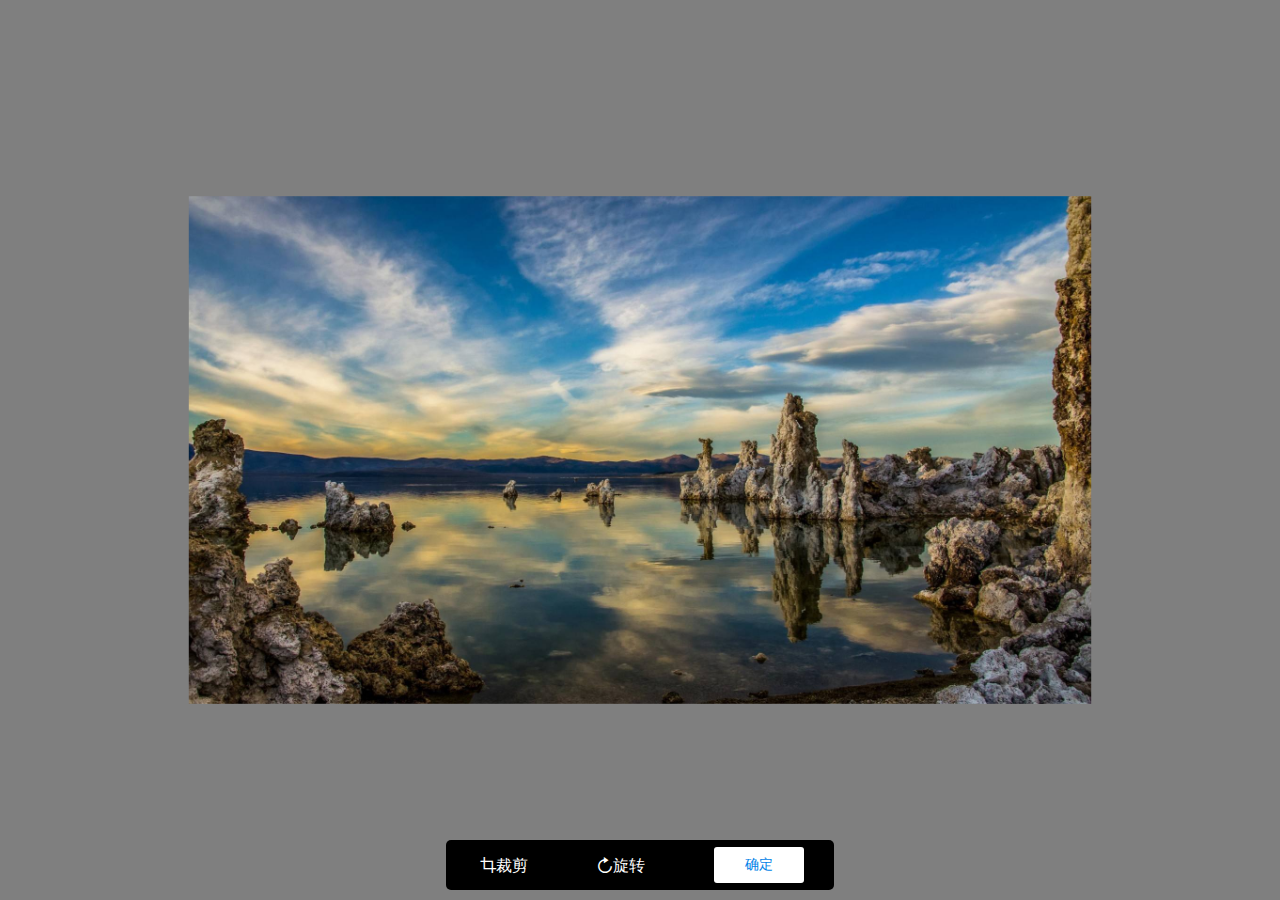
<file: index.html>
<!DOCTYPE html>
<html lang="en">
<head>
	<meta charset="UTF-8">
	<title>图片裁剪</title>
	<link rel="stylesheet" type="text/css" href="LTcrop.css">
	<link rel="stylesheet" href="iconfont/iconfont.css">
	<style>
		#crop {
			position: absolute;
			top: 0;
			left: 0;
			bottom: 0;
			right: 0;
		}
	</style>
</head>
<body>
	<div id="crop"></div>
	<script type="text/javascript" src="LTcrop.js"></script>
	<script>
		$_$Crop({
			container: document.getElementById('crop'),
			image_src: 'timg.jpeg',
			cover_width: 200,
			cover_height: 200,
			output: function(data) {
				console.log('data: ', data);
				console.log('blob: ', data.blob);
			}
		});
	</script>
</body>
</html>
</file>
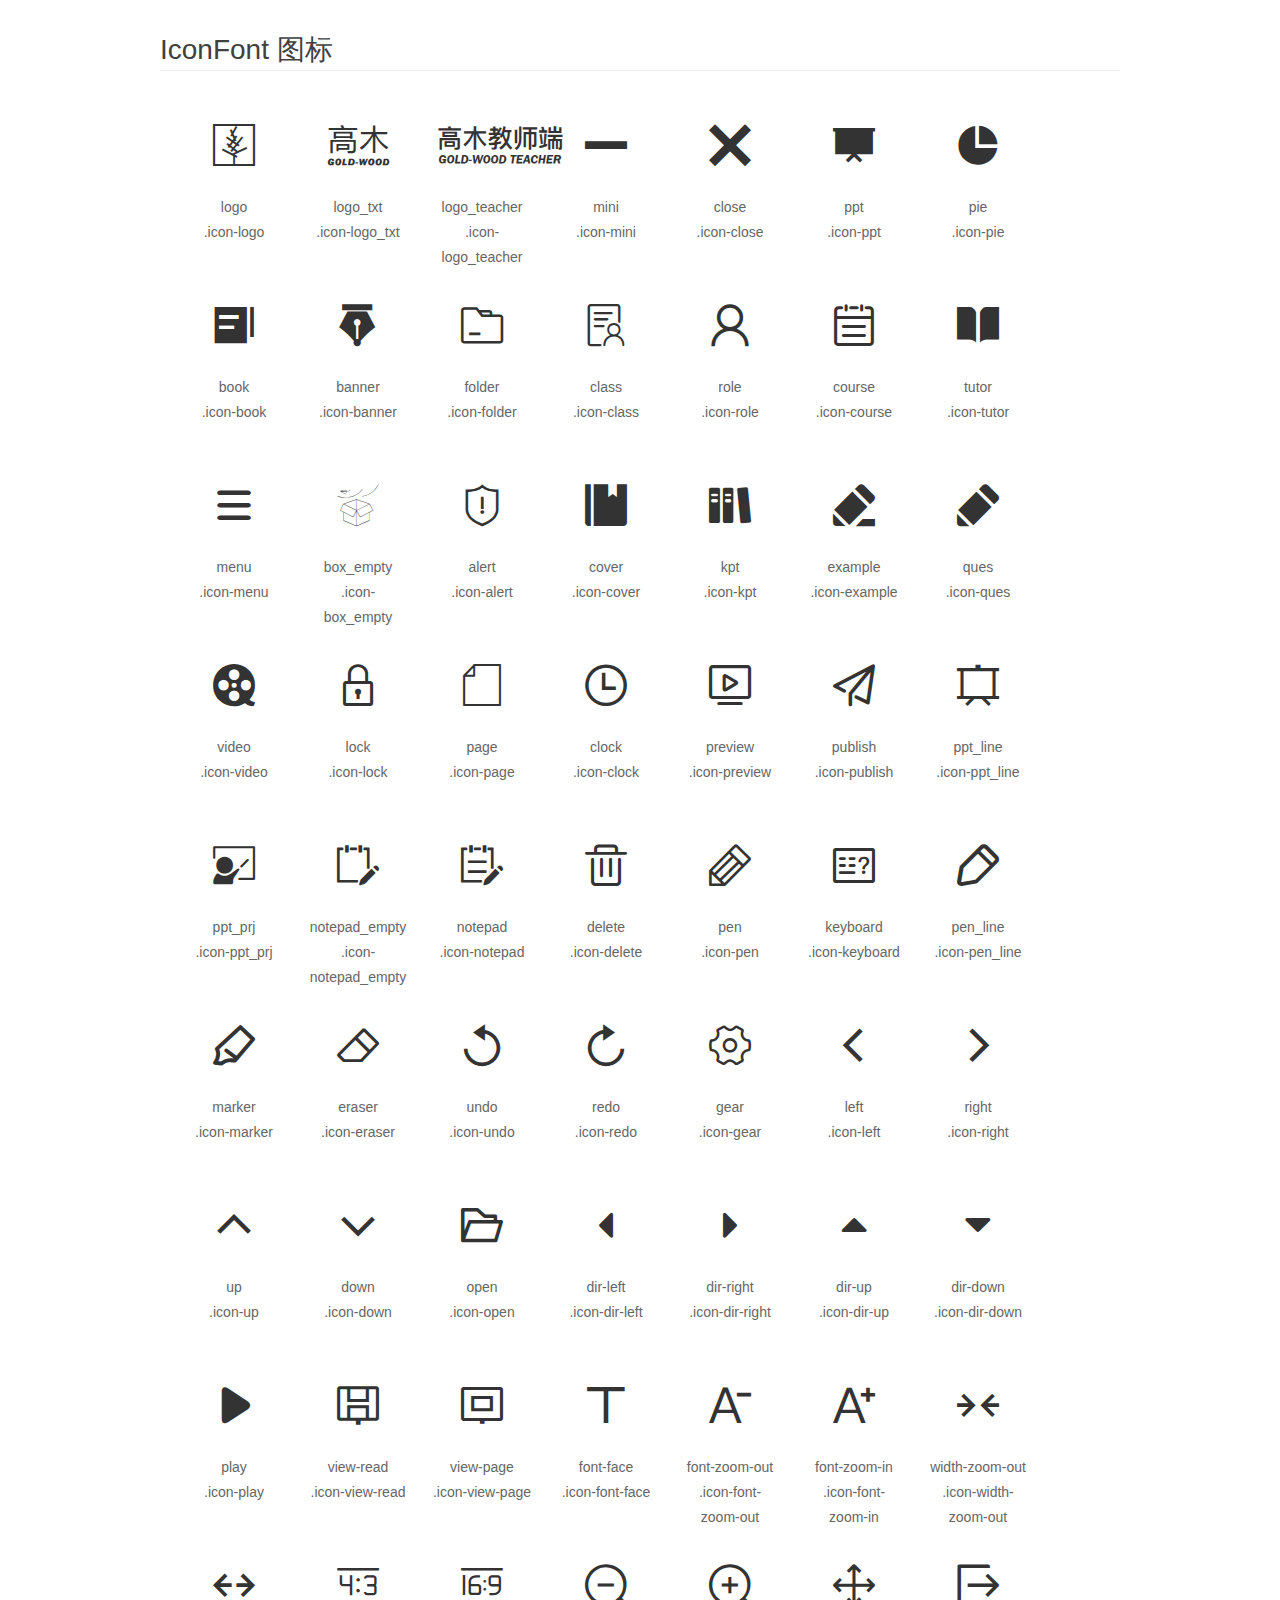
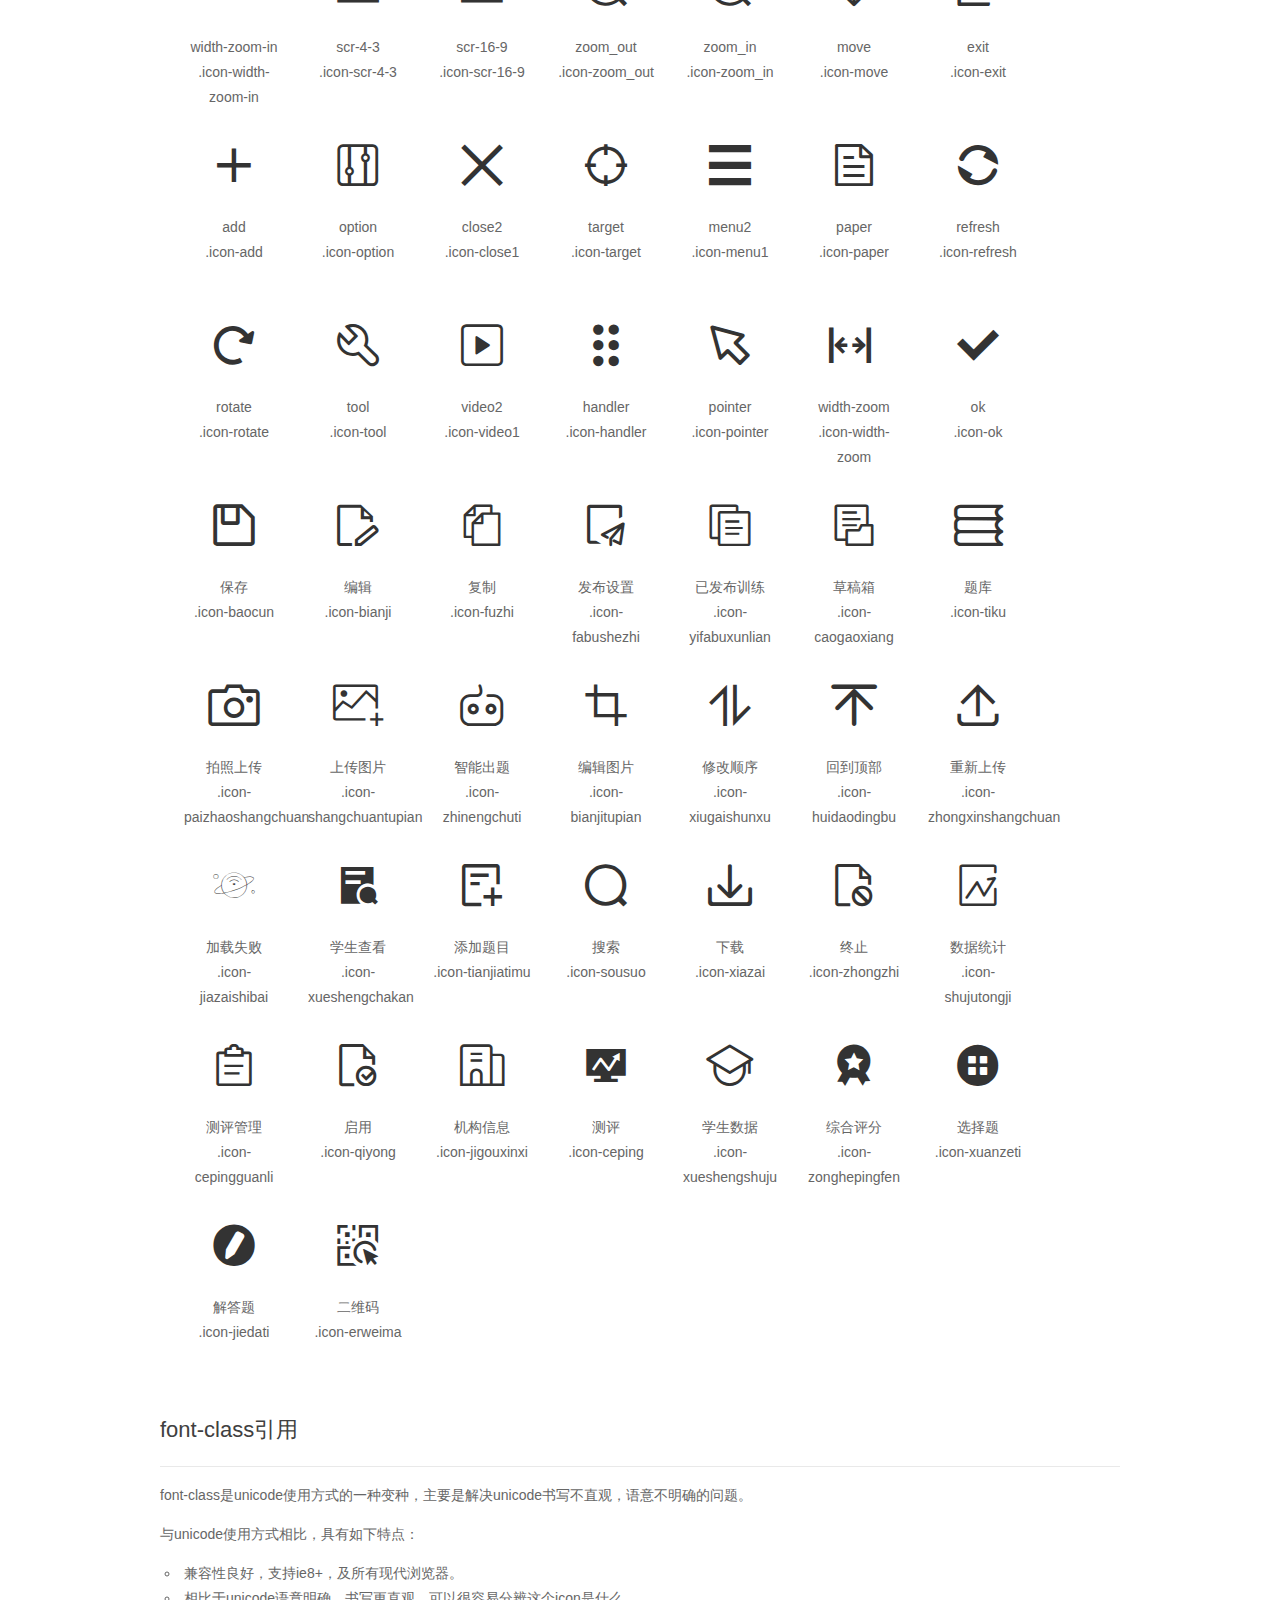
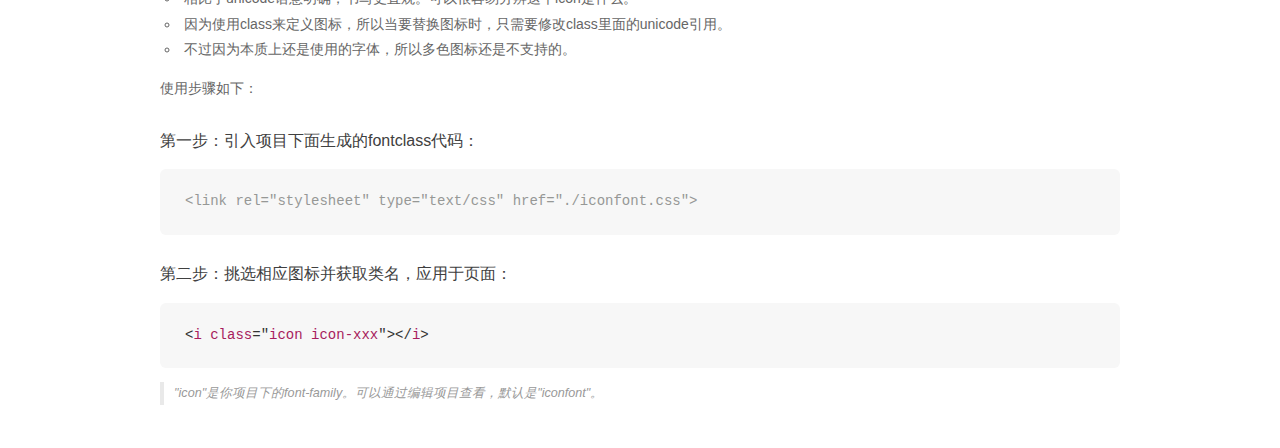
<file: iconfont/demo_fontclass.html>
<!DOCTYPE html>
<html>
<head>
    <meta charset="utf-8"/>
    <title>IconFont</title>
    <link rel="stylesheet" href="demo.css">
    <link rel="stylesheet" href="iconfont.css">
</head>
<body>
    <div class="main markdown">
        <h1>IconFont 图标</h1>
        <ul class="icon_lists clear">
            
                <li>
                <i class="icon icon icon-logo"></i>
                    <div class="name">logo</div>
                    <div class="fontclass">.icon-logo</div>
                </li>
            
                <li>
                <i class="icon icon icon-logo_txt"></i>
                    <div class="name">logo_txt</div>
                    <div class="fontclass">.icon-logo_txt</div>
                </li>
            
                <li>
                <i class="icon icon icon-logo_teacher"></i>
                    <div class="name">logo_teacher</div>
                    <div class="fontclass">.icon-logo_teacher</div>
                </li>
            
                <li>
                <i class="icon icon icon-mini"></i>
                    <div class="name">mini</div>
                    <div class="fontclass">.icon-mini</div>
                </li>
            
                <li>
                <i class="icon icon icon-close"></i>
                    <div class="name">close</div>
                    <div class="fontclass">.icon-close</div>
                </li>
            
                <li>
                <i class="icon icon icon-ppt"></i>
                    <div class="name">ppt</div>
                    <div class="fontclass">.icon-ppt</div>
                </li>
            
                <li>
                <i class="icon icon icon-pie"></i>
                    <div class="name">pie</div>
                    <div class="fontclass">.icon-pie</div>
                </li>
            
                <li>
                <i class="icon icon icon-book"></i>
                    <div class="name">book</div>
                    <div class="fontclass">.icon-book</div>
                </li>
            
                <li>
                <i class="icon icon icon-banner"></i>
                    <div class="name">banner</div>
                    <div class="fontclass">.icon-banner</div>
                </li>
            
                <li>
                <i class="icon icon icon-folder"></i>
                    <div class="name">folder</div>
                    <div class="fontclass">.icon-folder</div>
                </li>
            
                <li>
                <i class="icon icon icon-class"></i>
                    <div class="name">class</div>
                    <div class="fontclass">.icon-class</div>
                </li>
            
                <li>
                <i class="icon icon icon-role"></i>
                    <div class="name">role</div>
                    <div class="fontclass">.icon-role</div>
                </li>
            
                <li>
                <i class="icon icon icon-course"></i>
                    <div class="name">course</div>
                    <div class="fontclass">.icon-course</div>
                </li>
            
                <li>
                <i class="icon icon icon-tutor"></i>
                    <div class="name">tutor</div>
                    <div class="fontclass">.icon-tutor</div>
                </li>
            
                <li>
                <i class="icon icon icon-menu"></i>
                    <div class="name">menu</div>
                    <div class="fontclass">.icon-menu</div>
                </li>
            
                <li>
                <i class="icon icon icon-box_empty"></i>
                    <div class="name">box_empty</div>
                    <div class="fontclass">.icon-box_empty</div>
                </li>
            
                <li>
                <i class="icon icon icon-alert"></i>
                    <div class="name">alert</div>
                    <div class="fontclass">.icon-alert</div>
                </li>
            
                <li>
                <i class="icon icon icon-cover"></i>
                    <div class="name">cover</div>
                    <div class="fontclass">.icon-cover</div>
                </li>
            
                <li>
                <i class="icon icon icon-kpt"></i>
                    <div class="name">kpt</div>
                    <div class="fontclass">.icon-kpt</div>
                </li>
            
                <li>
                <i class="icon icon icon-example"></i>
                    <div class="name">example</div>
                    <div class="fontclass">.icon-example</div>
                </li>
            
                <li>
                <i class="icon icon icon-ques"></i>
                    <div class="name">ques</div>
                    <div class="fontclass">.icon-ques</div>
                </li>
            
                <li>
                <i class="icon icon icon-video"></i>
                    <div class="name">video</div>
                    <div class="fontclass">.icon-video</div>
                </li>
            
                <li>
                <i class="icon icon icon-lock"></i>
                    <div class="name">lock</div>
                    <div class="fontclass">.icon-lock</div>
                </li>
            
                <li>
                <i class="icon icon icon-page"></i>
                    <div class="name">page</div>
                    <div class="fontclass">.icon-page</div>
                </li>
            
                <li>
                <i class="icon icon icon-clock"></i>
                    <div class="name">clock</div>
                    <div class="fontclass">.icon-clock</div>
                </li>
            
                <li>
                <i class="icon icon icon-preview"></i>
                    <div class="name">preview</div>
                    <div class="fontclass">.icon-preview</div>
                </li>
            
                <li>
                <i class="icon icon icon-publish"></i>
                    <div class="name">publish</div>
                    <div class="fontclass">.icon-publish</div>
                </li>
            
                <li>
                <i class="icon icon icon-ppt_line"></i>
                    <div class="name">ppt_line</div>
                    <div class="fontclass">.icon-ppt_line</div>
                </li>
            
                <li>
                <i class="icon icon icon-ppt_prj"></i>
                    <div class="name">ppt_prj</div>
                    <div class="fontclass">.icon-ppt_prj</div>
                </li>
            
                <li>
                <i class="icon icon icon-notepad_empty"></i>
                    <div class="name">notepad_empty</div>
                    <div class="fontclass">.icon-notepad_empty</div>
                </li>
            
                <li>
                <i class="icon icon icon-notepad"></i>
                    <div class="name">notepad</div>
                    <div class="fontclass">.icon-notepad</div>
                </li>
            
                <li>
                <i class="icon icon icon-delete"></i>
                    <div class="name">delete</div>
                    <div class="fontclass">.icon-delete</div>
                </li>
            
                <li>
                <i class="icon icon icon-pen"></i>
                    <div class="name">pen</div>
                    <div class="fontclass">.icon-pen</div>
                </li>
            
                <li>
                <i class="icon icon icon-keyboard"></i>
                    <div class="name">keyboard</div>
                    <div class="fontclass">.icon-keyboard</div>
                </li>
            
                <li>
                <i class="icon icon icon-pen_line"></i>
                    <div class="name">pen_line</div>
                    <div class="fontclass">.icon-pen_line</div>
                </li>
            
                <li>
                <i class="icon icon icon-marker"></i>
                    <div class="name">marker</div>
                    <div class="fontclass">.icon-marker</div>
                </li>
            
                <li>
                <i class="icon icon icon-eraser"></i>
                    <div class="name">eraser</div>
                    <div class="fontclass">.icon-eraser</div>
                </li>
            
                <li>
                <i class="icon icon icon-undo"></i>
                    <div class="name">undo</div>
                    <div class="fontclass">.icon-undo</div>
                </li>
            
                <li>
                <i class="icon icon icon-redo"></i>
                    <div class="name">redo</div>
                    <div class="fontclass">.icon-redo</div>
                </li>
            
                <li>
                <i class="icon icon icon-gear"></i>
                    <div class="name">gear</div>
                    <div class="fontclass">.icon-gear</div>
                </li>
            
                <li>
                <i class="icon icon icon-left"></i>
                    <div class="name">left</div>
                    <div class="fontclass">.icon-left</div>
                </li>
            
                <li>
                <i class="icon icon icon-right"></i>
                    <div class="name">right</div>
                    <div class="fontclass">.icon-right</div>
                </li>
            
                <li>
                <i class="icon icon icon-up"></i>
                    <div class="name">up</div>
                    <div class="fontclass">.icon-up</div>
                </li>
            
                <li>
                <i class="icon icon icon-down"></i>
                    <div class="name">down</div>
                    <div class="fontclass">.icon-down</div>
                </li>
            
                <li>
                <i class="icon icon icon-open"></i>
                    <div class="name">open</div>
                    <div class="fontclass">.icon-open</div>
                </li>
            
                <li>
                <i class="icon icon icon-dir-left"></i>
                    <div class="name">dir-left</div>
                    <div class="fontclass">.icon-dir-left</div>
                </li>
            
                <li>
                <i class="icon icon icon-dir-right"></i>
                    <div class="name">dir-right</div>
                    <div class="fontclass">.icon-dir-right</div>
                </li>
            
                <li>
                <i class="icon icon icon-dir-up"></i>
                    <div class="name">dir-up</div>
                    <div class="fontclass">.icon-dir-up</div>
                </li>
            
                <li>
                <i class="icon icon icon-dir-down"></i>
                    <div class="name">dir-down</div>
                    <div class="fontclass">.icon-dir-down</div>
                </li>
            
                <li>
                <i class="icon icon icon-play"></i>
                    <div class="name">play</div>
                    <div class="fontclass">.icon-play</div>
                </li>
            
                <li>
                <i class="icon icon icon-view-read"></i>
                    <div class="name">view-read</div>
                    <div class="fontclass">.icon-view-read</div>
                </li>
            
                <li>
                <i class="icon icon icon-view-page"></i>
                    <div class="name">view-page</div>
                    <div class="fontclass">.icon-view-page</div>
                </li>
            
                <li>
                <i class="icon icon icon-font-face"></i>
                    <div class="name">font-face</div>
                    <div class="fontclass">.icon-font-face</div>
                </li>
            
                <li>
                <i class="icon icon icon-font-zoom-out"></i>
                    <div class="name">font-zoom-out</div>
                    <div class="fontclass">.icon-font-zoom-out</div>
                </li>
            
                <li>
                <i class="icon icon icon-font-zoom-in"></i>
                    <div class="name">font-zoom-in</div>
                    <div class="fontclass">.icon-font-zoom-in</div>
                </li>
            
                <li>
                <i class="icon icon icon-width-zoom-out"></i>
                    <div class="name">width-zoom-out</div>
                    <div class="fontclass">.icon-width-zoom-out</div>
                </li>
            
                <li>
                <i class="icon icon icon-width-zoom-in"></i>
                    <div class="name">width-zoom-in</div>
                    <div class="fontclass">.icon-width-zoom-in</div>
                </li>
            
                <li>
                <i class="icon icon icon-scr-4-3"></i>
                    <div class="name">scr-4-3</div>
                    <div class="fontclass">.icon-scr-4-3</div>
                </li>
            
                <li>
                <i class="icon icon icon-scr-16-9"></i>
                    <div class="name">scr-16-9</div>
                    <div class="fontclass">.icon-scr-16-9</div>
                </li>
            
                <li>
                <i class="icon icon icon-zoom_out"></i>
                    <div class="name">zoom_out</div>
                    <div class="fontclass">.icon-zoom_out</div>
                </li>
            
                <li>
                <i class="icon icon icon-zoom_in"></i>
                    <div class="name">zoom_in</div>
                    <div class="fontclass">.icon-zoom_in</div>
                </li>
            
                <li>
                <i class="icon icon icon-move"></i>
                    <div class="name">move</div>
                    <div class="fontclass">.icon-move</div>
                </li>
            
                <li>
                <i class="icon icon icon-exit"></i>
                    <div class="name">exit</div>
                    <div class="fontclass">.icon-exit</div>
                </li>
            
                <li>
                <i class="icon icon icon-add"></i>
                    <div class="name">add</div>
                    <div class="fontclass">.icon-add</div>
                </li>
            
                <li>
                <i class="icon icon icon-option"></i>
                    <div class="name">option</div>
                    <div class="fontclass">.icon-option</div>
                </li>
            
                <li>
                <i class="icon icon icon-close1"></i>
                    <div class="name">close2</div>
                    <div class="fontclass">.icon-close1</div>
                </li>
            
                <li>
                <i class="icon icon icon-target"></i>
                    <div class="name">target</div>
                    <div class="fontclass">.icon-target</div>
                </li>
            
                <li>
                <i class="icon icon icon-menu1"></i>
                    <div class="name">menu2</div>
                    <div class="fontclass">.icon-menu1</div>
                </li>
            
                <li>
                <i class="icon icon icon-paper"></i>
                    <div class="name">paper</div>
                    <div class="fontclass">.icon-paper</div>
                </li>
            
                <li>
                <i class="icon icon icon-refresh"></i>
                    <div class="name">refresh</div>
                    <div class="fontclass">.icon-refresh</div>
                </li>
            
                <li>
                <i class="icon icon icon-rotate"></i>
                    <div class="name">rotate</div>
                    <div class="fontclass">.icon-rotate</div>
                </li>
            
                <li>
                <i class="icon icon icon-tool"></i>
                    <div class="name">tool</div>
                    <div class="fontclass">.icon-tool</div>
                </li>
            
                <li>
                <i class="icon icon icon-video1"></i>
                    <div class="name">video2</div>
                    <div class="fontclass">.icon-video1</div>
                </li>
            
                <li>
                <i class="icon icon icon-handler"></i>
                    <div class="name">handler</div>
                    <div class="fontclass">.icon-handler</div>
                </li>
            
                <li>
                <i class="icon icon icon-pointer"></i>
                    <div class="name">pointer</div>
                    <div class="fontclass">.icon-pointer</div>
                </li>
            
                <li>
                <i class="icon icon icon-width-zoom"></i>
                    <div class="name">width-zoom</div>
                    <div class="fontclass">.icon-width-zoom</div>
                </li>
            
                <li>
                <i class="icon icon icon-ok"></i>
                    <div class="name">ok</div>
                    <div class="fontclass">.icon-ok</div>
                </li>
            
                <li>
                <i class="icon icon icon-baocun"></i>
                    <div class="name">保存</div>
                    <div class="fontclass">.icon-baocun</div>
                </li>
            
                <li>
                <i class="icon icon icon-bianji"></i>
                    <div class="name">编辑</div>
                    <div class="fontclass">.icon-bianji</div>
                </li>
            
                <li>
                <i class="icon icon icon-fuzhi"></i>
                    <div class="name">复制</div>
                    <div class="fontclass">.icon-fuzhi</div>
                </li>
            
                <li>
                <i class="icon icon icon-fabushezhi"></i>
                    <div class="name">发布设置</div>
                    <div class="fontclass">.icon-fabushezhi</div>
                </li>
            
                <li>
                <i class="icon icon icon-yifabuxunlian"></i>
                    <div class="name">已发布训练</div>
                    <div class="fontclass">.icon-yifabuxunlian</div>
                </li>
            
                <li>
                <i class="icon icon icon-caogaoxiang"></i>
                    <div class="name">草稿箱</div>
                    <div class="fontclass">.icon-caogaoxiang</div>
                </li>
            
                <li>
                <i class="icon icon icon-tiku"></i>
                    <div class="name">题库</div>
                    <div class="fontclass">.icon-tiku</div>
                </li>
            
                <li>
                <i class="icon icon icon-paizhaoshangchuan"></i>
                    <div class="name">拍照上传</div>
                    <div class="fontclass">.icon-paizhaoshangchuan</div>
                </li>
            
                <li>
                <i class="icon icon icon-shangchuantupian"></i>
                    <div class="name">上传图片</div>
                    <div class="fontclass">.icon-shangchuantupian</div>
                </li>
            
                <li>
                <i class="icon icon icon-zhinengchuti"></i>
                    <div class="name">智能出题</div>
                    <div class="fontclass">.icon-zhinengchuti</div>
                </li>
            
                <li>
                <i class="icon icon icon-bianjitupian"></i>
                    <div class="name">编辑图片</div>
                    <div class="fontclass">.icon-bianjitupian</div>
                </li>
            
                <li>
                <i class="icon icon icon-xiugaishunxu"></i>
                    <div class="name">修改顺序</div>
                    <div class="fontclass">.icon-xiugaishunxu</div>
                </li>
            
                <li>
                <i class="icon icon icon-huidaodingbu"></i>
                    <div class="name">回到顶部</div>
                    <div class="fontclass">.icon-huidaodingbu</div>
                </li>
            
                <li>
                <i class="icon icon icon-zhongxinshangchuan"></i>
                    <div class="name">重新上传</div>
                    <div class="fontclass">.icon-zhongxinshangchuan</div>
                </li>
            
                <li>
                <i class="icon icon icon-jiazaishibai"></i>
                    <div class="name">加载失败</div>
                    <div class="fontclass">.icon-jiazaishibai</div>
                </li>
            
                <li>
                <i class="icon icon icon-xueshengchakan"></i>
                    <div class="name">学生查看</div>
                    <div class="fontclass">.icon-xueshengchakan</div>
                </li>
            
                <li>
                <i class="icon icon icon-tianjiatimu"></i>
                    <div class="name">添加题目</div>
                    <div class="fontclass">.icon-tianjiatimu</div>
                </li>
            
                <li>
                <i class="icon icon icon-sousuo"></i>
                    <div class="name">搜索</div>
                    <div class="fontclass">.icon-sousuo</div>
                </li>
            
                <li>
                <i class="icon icon icon-xiazai"></i>
                    <div class="name">下载</div>
                    <div class="fontclass">.icon-xiazai</div>
                </li>
            
                <li>
                <i class="icon icon icon-zhongzhi"></i>
                    <div class="name">终止</div>
                    <div class="fontclass">.icon-zhongzhi</div>
                </li>
            
                <li>
                <i class="icon icon icon-shujutongji"></i>
                    <div class="name">数据统计</div>
                    <div class="fontclass">.icon-shujutongji</div>
                </li>
            
                <li>
                <i class="icon icon icon-cepingguanli"></i>
                    <div class="name">测评管理</div>
                    <div class="fontclass">.icon-cepingguanli</div>
                </li>
            
                <li>
                <i class="icon icon icon-qiyong"></i>
                    <div class="name">启用</div>
                    <div class="fontclass">.icon-qiyong</div>
                </li>
            
                <li>
                <i class="icon icon icon-jigouxinxi"></i>
                    <div class="name">机构信息</div>
                    <div class="fontclass">.icon-jigouxinxi</div>
                </li>
            
                <li>
                <i class="icon icon icon-ceping"></i>
                    <div class="name">测评</div>
                    <div class="fontclass">.icon-ceping</div>
                </li>
            
                <li>
                <i class="icon icon icon-xueshengshuju"></i>
                    <div class="name">学生数据</div>
                    <div class="fontclass">.icon-xueshengshuju</div>
                </li>
            
                <li>
                <i class="icon icon icon-zonghepingfen"></i>
                    <div class="name">综合评分</div>
                    <div class="fontclass">.icon-zonghepingfen</div>
                </li>
            
                <li>
                <i class="icon icon icon-xuanzeti"></i>
                    <div class="name">选择题</div>
                    <div class="fontclass">.icon-xuanzeti</div>
                </li>
            
                <li>
                <i class="icon icon icon-jiedati"></i>
                    <div class="name">解答题</div>
                    <div class="fontclass">.icon-jiedati</div>
                </li>
            
                <li>
                <i class="icon icon icon-erweima"></i>
                    <div class="name">二维码</div>
                    <div class="fontclass">.icon-erweima</div>
                </li>
            
        </ul>

        <h2 id="font-class-">font-class引用</h2>
        <hr>

        <p>font-class是unicode使用方式的一种变种，主要是解决unicode书写不直观，语意不明确的问题。</p>
        <p>与unicode使用方式相比，具有如下特点：</p>
        <ul>
        <li>兼容性良好，支持ie8+，及所有现代浏览器。</li>
        <li>相比于unicode语意明确，书写更直观。可以很容易分辨这个icon是什么。</li>
        <li>因为使用class来定义图标，所以当要替换图标时，只需要修改class里面的unicode引用。</li>
        <li>不过因为本质上还是使用的字体，所以多色图标还是不支持的。</li>
        </ul>
        <p>使用步骤如下：</p>
        <h3 id="-fontclass-">第一步：引入项目下面生成的fontclass代码：</h3>


        <pre><code class="lang-js hljs javascript"><span class="hljs-comment">&lt;link rel="stylesheet" type="text/css" href="./iconfont.css"&gt;</span></code></pre>
        <h3 id="-">第二步：挑选相应图标并获取类名，应用于页面：</h3>
        <pre><code class="lang-css hljs">&lt;<span class="hljs-selector-tag">i</span> <span class="hljs-selector-tag">class</span>="<span class="hljs-selector-tag">icon</span> <span class="hljs-selector-tag">icon-xxx</span>"&gt;&lt;/<span class="hljs-selector-tag">i</span>&gt;</code></pre>
        <blockquote>
        <p>"icon"是你项目下的font-family。可以通过编辑项目查看，默认是"iconfont"。</p>
        </blockquote>
    </div>
</body>
</html>
</file>
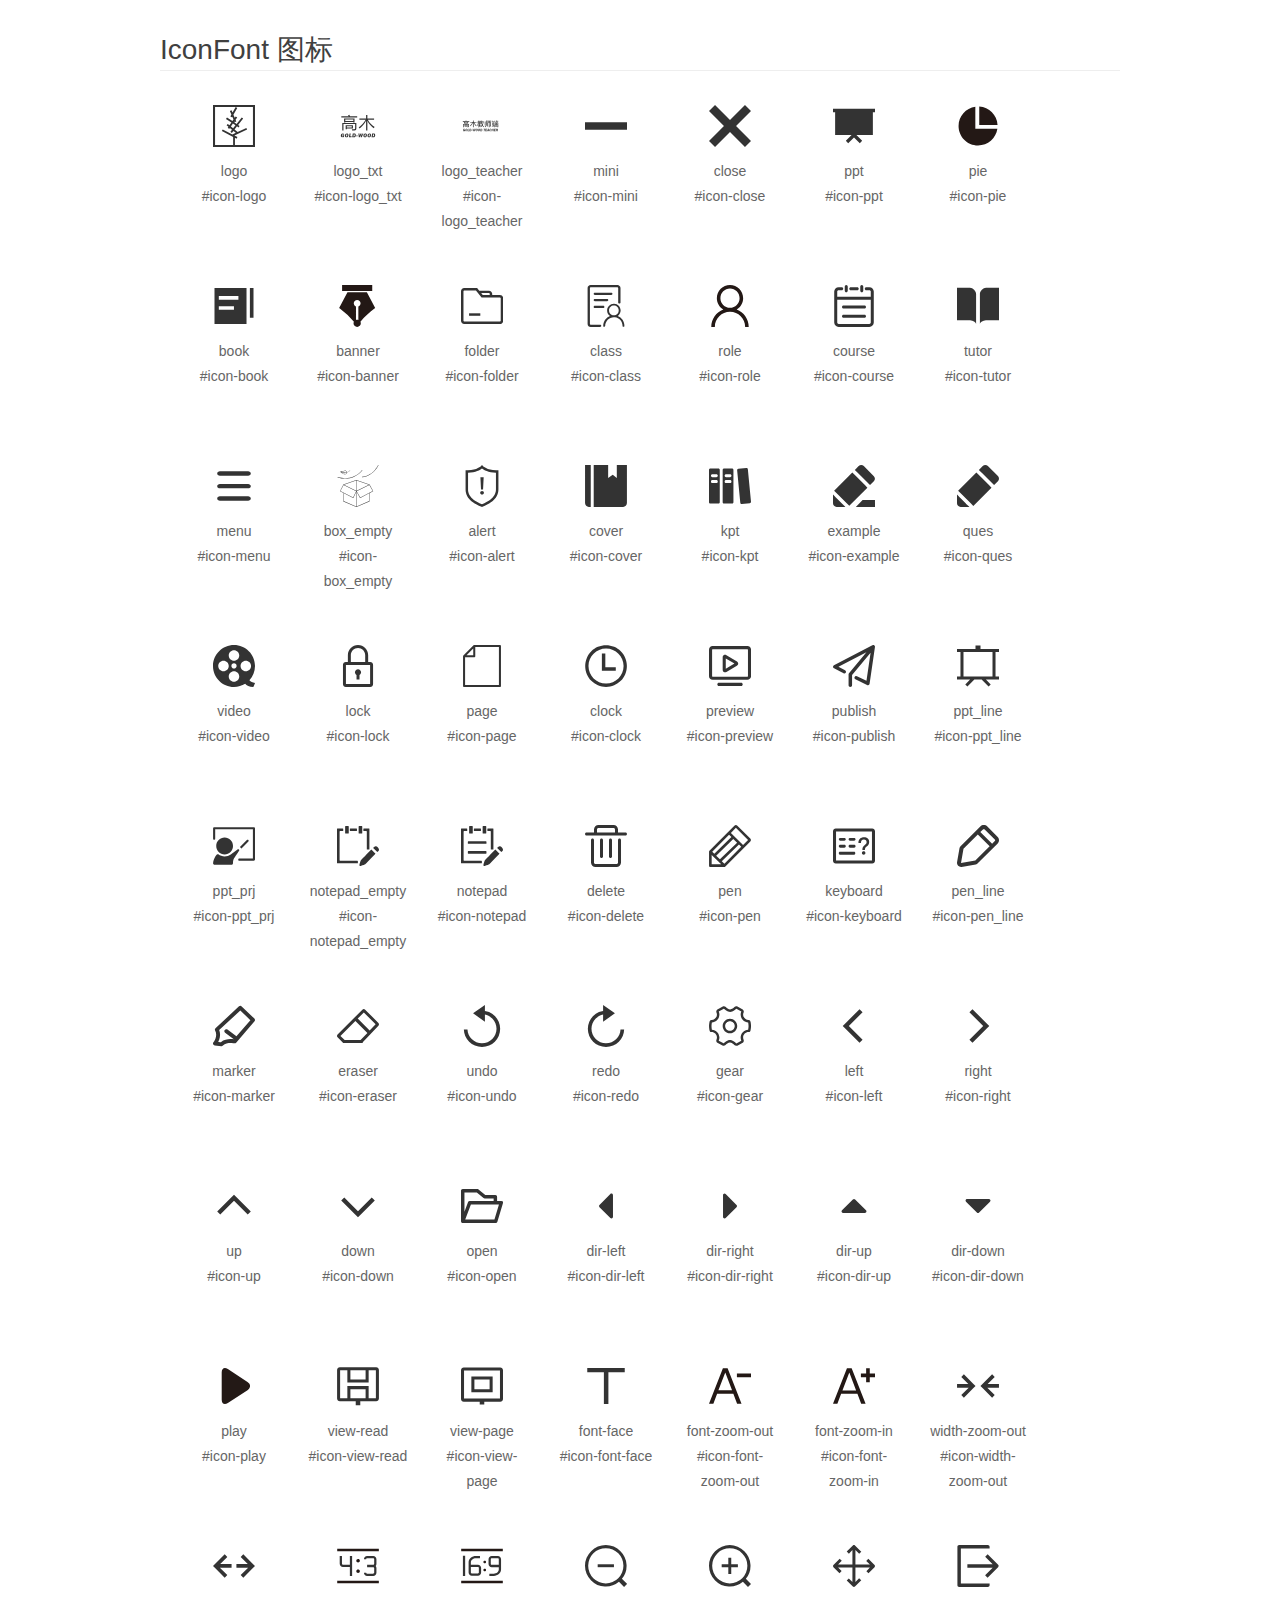
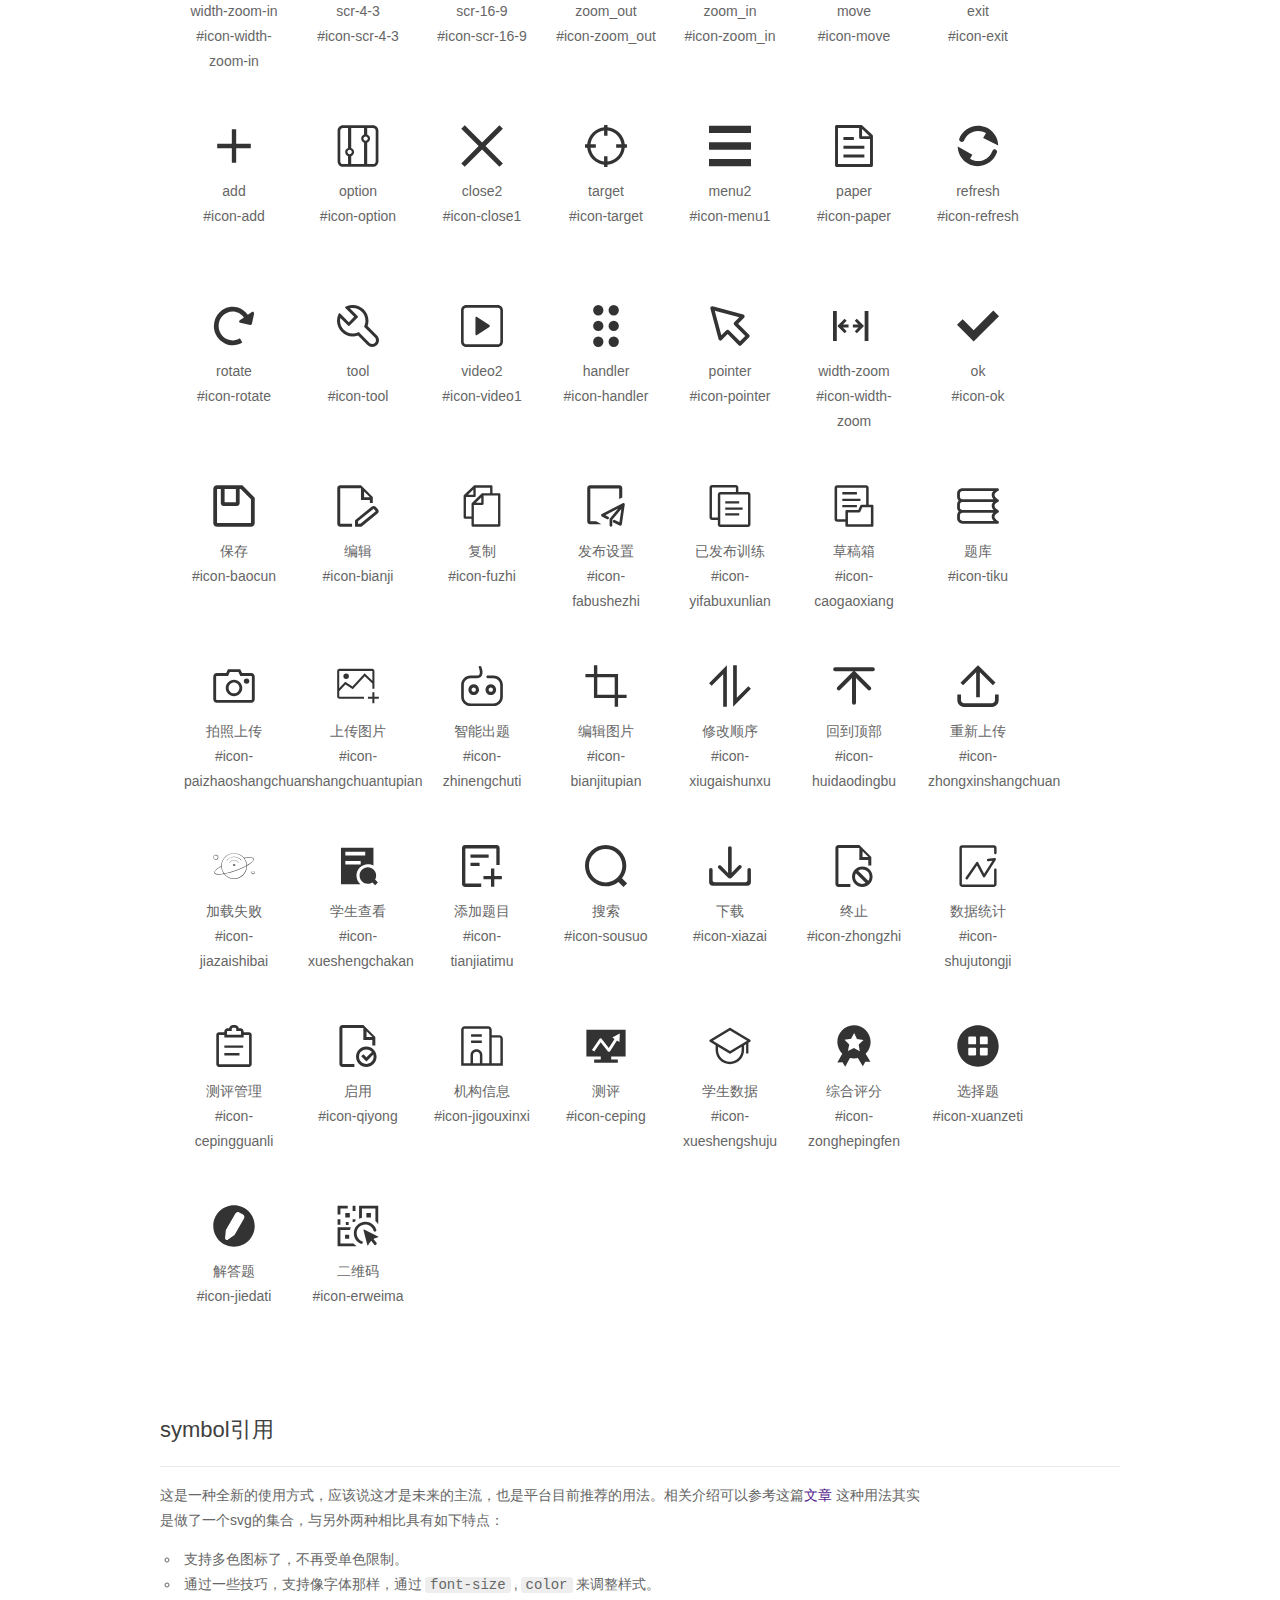
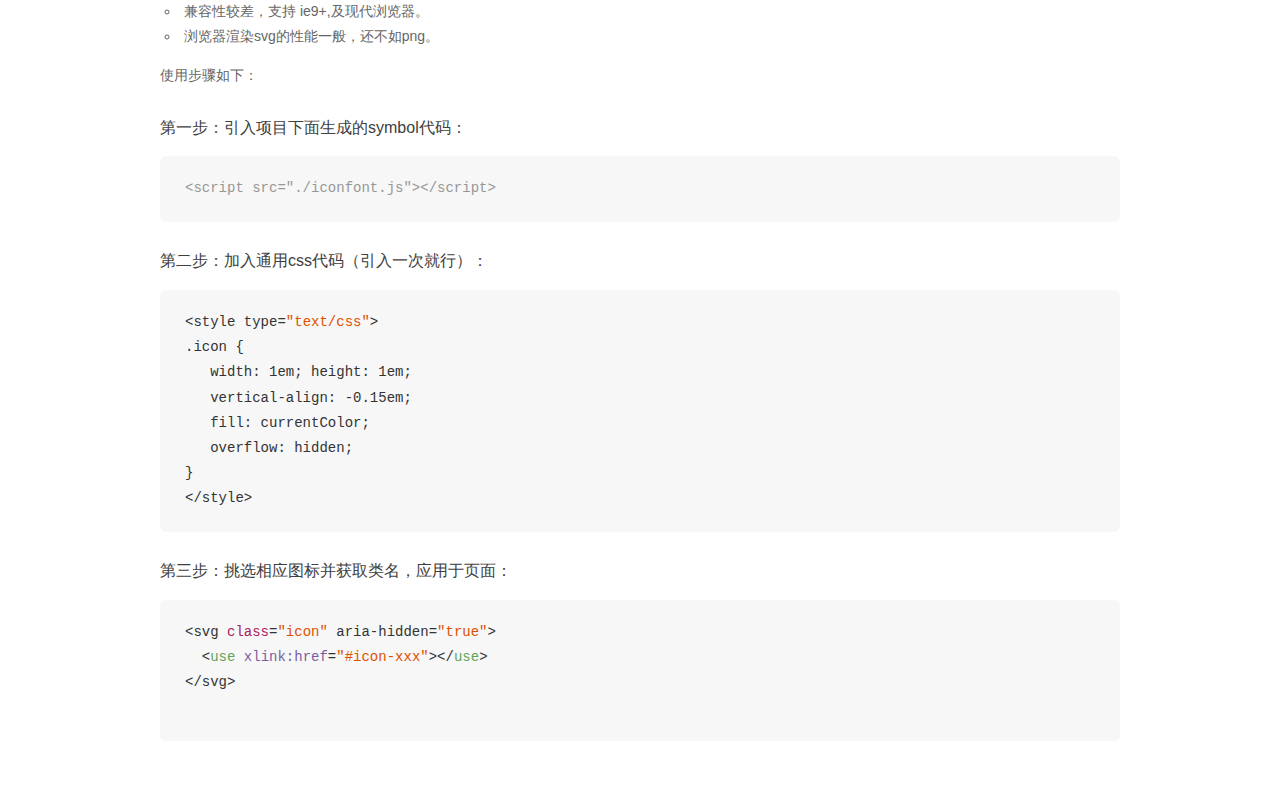
<file: iconfont/demo_symbol.html>
<!DOCTYPE html>
<html>
<head>
    <meta charset="utf-8"/>
    <title>IconFont</title>
    <link rel="stylesheet" href="demo.css">
    <script src="iconfont.js"></script>

    <style type="text/css">
        .icon {
          /* 通过设置 font-size 来改变图标大小 */
          width: 1em; height: 1em;
          /* 图标和文字相邻时，垂直对齐 */
          vertical-align: -0.15em;
          /* 通过设置 color 来改变 SVG 的颜色/fill */
          fill: currentColor;
          /* path 和 stroke 溢出 viewBox 部分在 IE 下会显示
             normalize.css 中也包含这行 */
          overflow: hidden;
        }

    </style>
</head>
<body>
    <div class="main markdown">
        <h1>IconFont 图标</h1>
        <ul class="icon_lists clear">
            
                <li>
                    <svg class="icon" aria-hidden="true">
                        <use xlink:href="#icon-logo"></use>
                    </svg>
                    <div class="name">logo</div>
                    <div class="fontclass">#icon-logo</div>
                </li>
            
                <li>
                    <svg class="icon" aria-hidden="true">
                        <use xlink:href="#icon-logo_txt"></use>
                    </svg>
                    <div class="name">logo_txt</div>
                    <div class="fontclass">#icon-logo_txt</div>
                </li>
            
                <li>
                    <svg class="icon" aria-hidden="true">
                        <use xlink:href="#icon-logo_teacher"></use>
                    </svg>
                    <div class="name">logo_teacher</div>
                    <div class="fontclass">#icon-logo_teacher</div>
                </li>
            
                <li>
                    <svg class="icon" aria-hidden="true">
                        <use xlink:href="#icon-mini"></use>
                    </svg>
                    <div class="name">mini</div>
                    <div class="fontclass">#icon-mini</div>
                </li>
            
                <li>
                    <svg class="icon" aria-hidden="true">
                        <use xlink:href="#icon-close"></use>
                    </svg>
                    <div class="name">close</div>
                    <div class="fontclass">#icon-close</div>
                </li>
            
                <li>
                    <svg class="icon" aria-hidden="true">
                        <use xlink:href="#icon-ppt"></use>
                    </svg>
                    <div class="name">ppt</div>
                    <div class="fontclass">#icon-ppt</div>
                </li>
            
                <li>
                    <svg class="icon" aria-hidden="true">
                        <use xlink:href="#icon-pie"></use>
                    </svg>
                    <div class="name">pie</div>
                    <div class="fontclass">#icon-pie</div>
                </li>
            
                <li>
                    <svg class="icon" aria-hidden="true">
                        <use xlink:href="#icon-book"></use>
                    </svg>
                    <div class="name">book</div>
                    <div class="fontclass">#icon-book</div>
                </li>
            
                <li>
                    <svg class="icon" aria-hidden="true">
                        <use xlink:href="#icon-banner"></use>
                    </svg>
                    <div class="name">banner</div>
                    <div class="fontclass">#icon-banner</div>
                </li>
            
                <li>
                    <svg class="icon" aria-hidden="true">
                        <use xlink:href="#icon-folder"></use>
                    </svg>
                    <div class="name">folder</div>
                    <div class="fontclass">#icon-folder</div>
                </li>
            
                <li>
                    <svg class="icon" aria-hidden="true">
                        <use xlink:href="#icon-class"></use>
                    </svg>
                    <div class="name">class</div>
                    <div class="fontclass">#icon-class</div>
                </li>
            
                <li>
                    <svg class="icon" aria-hidden="true">
                        <use xlink:href="#icon-role"></use>
                    </svg>
                    <div class="name">role</div>
                    <div class="fontclass">#icon-role</div>
                </li>
            
                <li>
                    <svg class="icon" aria-hidden="true">
                        <use xlink:href="#icon-course"></use>
                    </svg>
                    <div class="name">course</div>
                    <div class="fontclass">#icon-course</div>
                </li>
            
                <li>
                    <svg class="icon" aria-hidden="true">
                        <use xlink:href="#icon-tutor"></use>
                    </svg>
                    <div class="name">tutor</div>
                    <div class="fontclass">#icon-tutor</div>
                </li>
            
                <li>
                    <svg class="icon" aria-hidden="true">
                        <use xlink:href="#icon-menu"></use>
                    </svg>
                    <div class="name">menu</div>
                    <div class="fontclass">#icon-menu</div>
                </li>
            
                <li>
                    <svg class="icon" aria-hidden="true">
                        <use xlink:href="#icon-box_empty"></use>
                    </svg>
                    <div class="name">box_empty</div>
                    <div class="fontclass">#icon-box_empty</div>
                </li>
            
                <li>
                    <svg class="icon" aria-hidden="true">
                        <use xlink:href="#icon-alert"></use>
                    </svg>
                    <div class="name">alert</div>
                    <div class="fontclass">#icon-alert</div>
                </li>
            
                <li>
                    <svg class="icon" aria-hidden="true">
                        <use xlink:href="#icon-cover"></use>
                    </svg>
                    <div class="name">cover</div>
                    <div class="fontclass">#icon-cover</div>
                </li>
            
                <li>
                    <svg class="icon" aria-hidden="true">
                        <use xlink:href="#icon-kpt"></use>
                    </svg>
                    <div class="name">kpt</div>
                    <div class="fontclass">#icon-kpt</div>
                </li>
            
                <li>
                    <svg class="icon" aria-hidden="true">
                        <use xlink:href="#icon-example"></use>
                    </svg>
                    <div class="name">example</div>
                    <div class="fontclass">#icon-example</div>
                </li>
            
                <li>
                    <svg class="icon" aria-hidden="true">
                        <use xlink:href="#icon-ques"></use>
                    </svg>
                    <div class="name">ques</div>
                    <div class="fontclass">#icon-ques</div>
                </li>
            
                <li>
                    <svg class="icon" aria-hidden="true">
                        <use xlink:href="#icon-video"></use>
                    </svg>
                    <div class="name">video</div>
                    <div class="fontclass">#icon-video</div>
                </li>
            
                <li>
                    <svg class="icon" aria-hidden="true">
                        <use xlink:href="#icon-lock"></use>
                    </svg>
                    <div class="name">lock</div>
                    <div class="fontclass">#icon-lock</div>
                </li>
            
                <li>
                    <svg class="icon" aria-hidden="true">
                        <use xlink:href="#icon-page"></use>
                    </svg>
                    <div class="name">page</div>
                    <div class="fontclass">#icon-page</div>
                </li>
            
                <li>
                    <svg class="icon" aria-hidden="true">
                        <use xlink:href="#icon-clock"></use>
                    </svg>
                    <div class="name">clock</div>
                    <div class="fontclass">#icon-clock</div>
                </li>
            
                <li>
                    <svg class="icon" aria-hidden="true">
                        <use xlink:href="#icon-preview"></use>
                    </svg>
                    <div class="name">preview</div>
                    <div class="fontclass">#icon-preview</div>
                </li>
            
                <li>
                    <svg class="icon" aria-hidden="true">
                        <use xlink:href="#icon-publish"></use>
                    </svg>
                    <div class="name">publish</div>
                    <div class="fontclass">#icon-publish</div>
                </li>
            
                <li>
                    <svg class="icon" aria-hidden="true">
                        <use xlink:href="#icon-ppt_line"></use>
                    </svg>
                    <div class="name">ppt_line</div>
                    <div class="fontclass">#icon-ppt_line</div>
                </li>
            
                <li>
                    <svg class="icon" aria-hidden="true">
                        <use xlink:href="#icon-ppt_prj"></use>
                    </svg>
                    <div class="name">ppt_prj</div>
                    <div class="fontclass">#icon-ppt_prj</div>
                </li>
            
                <li>
                    <svg class="icon" aria-hidden="true">
                        <use xlink:href="#icon-notepad_empty"></use>
                    </svg>
                    <div class="name">notepad_empty</div>
                    <div class="fontclass">#icon-notepad_empty</div>
                </li>
            
                <li>
                    <svg class="icon" aria-hidden="true">
                        <use xlink:href="#icon-notepad"></use>
                    </svg>
                    <div class="name">notepad</div>
                    <div class="fontclass">#icon-notepad</div>
                </li>
            
                <li>
                    <svg class="icon" aria-hidden="true">
                        <use xlink:href="#icon-delete"></use>
                    </svg>
                    <div class="name">delete</div>
                    <div class="fontclass">#icon-delete</div>
                </li>
            
                <li>
                    <svg class="icon" aria-hidden="true">
                        <use xlink:href="#icon-pen"></use>
                    </svg>
                    <div class="name">pen</div>
                    <div class="fontclass">#icon-pen</div>
                </li>
            
                <li>
                    <svg class="icon" aria-hidden="true">
                        <use xlink:href="#icon-keyboard"></use>
                    </svg>
                    <div class="name">keyboard</div>
                    <div class="fontclass">#icon-keyboard</div>
                </li>
            
                <li>
                    <svg class="icon" aria-hidden="true">
                        <use xlink:href="#icon-pen_line"></use>
                    </svg>
                    <div class="name">pen_line</div>
                    <div class="fontclass">#icon-pen_line</div>
                </li>
            
                <li>
                    <svg class="icon" aria-hidden="true">
                        <use xlink:href="#icon-marker"></use>
                    </svg>
                    <div class="name">marker</div>
                    <div class="fontclass">#icon-marker</div>
                </li>
            
                <li>
                    <svg class="icon" aria-hidden="true">
                        <use xlink:href="#icon-eraser"></use>
                    </svg>
                    <div class="name">eraser</div>
                    <div class="fontclass">#icon-eraser</div>
                </li>
            
                <li>
                    <svg class="icon" aria-hidden="true">
                        <use xlink:href="#icon-undo"></use>
                    </svg>
                    <div class="name">undo</div>
                    <div class="fontclass">#icon-undo</div>
                </li>
            
                <li>
                    <svg class="icon" aria-hidden="true">
                        <use xlink:href="#icon-redo"></use>
                    </svg>
                    <div class="name">redo</div>
                    <div class="fontclass">#icon-redo</div>
                </li>
            
                <li>
                    <svg class="icon" aria-hidden="true">
                        <use xlink:href="#icon-gear"></use>
                    </svg>
                    <div class="name">gear</div>
                    <div class="fontclass">#icon-gear</div>
                </li>
            
                <li>
                    <svg class="icon" aria-hidden="true">
                        <use xlink:href="#icon-left"></use>
                    </svg>
                    <div class="name">left</div>
                    <div class="fontclass">#icon-left</div>
                </li>
            
                <li>
                    <svg class="icon" aria-hidden="true">
                        <use xlink:href="#icon-right"></use>
                    </svg>
                    <div class="name">right</div>
                    <div class="fontclass">#icon-right</div>
                </li>
            
                <li>
                    <svg class="icon" aria-hidden="true">
                        <use xlink:href="#icon-up"></use>
                    </svg>
                    <div class="name">up</div>
                    <div class="fontclass">#icon-up</div>
                </li>
            
                <li>
                    <svg class="icon" aria-hidden="true">
                        <use xlink:href="#icon-down"></use>
                    </svg>
                    <div class="name">down</div>
                    <div class="fontclass">#icon-down</div>
                </li>
            
                <li>
                    <svg class="icon" aria-hidden="true">
                        <use xlink:href="#icon-open"></use>
                    </svg>
                    <div class="name">open</div>
                    <div class="fontclass">#icon-open</div>
                </li>
            
                <li>
                    <svg class="icon" aria-hidden="true">
                        <use xlink:href="#icon-dir-left"></use>
                    </svg>
                    <div class="name">dir-left</div>
                    <div class="fontclass">#icon-dir-left</div>
                </li>
            
                <li>
                    <svg class="icon" aria-hidden="true">
                        <use xlink:href="#icon-dir-right"></use>
                    </svg>
                    <div class="name">dir-right</div>
                    <div class="fontclass">#icon-dir-right</div>
                </li>
            
                <li>
                    <svg class="icon" aria-hidden="true">
                        <use xlink:href="#icon-dir-up"></use>
                    </svg>
                    <div class="name">dir-up</div>
                    <div class="fontclass">#icon-dir-up</div>
                </li>
            
                <li>
                    <svg class="icon" aria-hidden="true">
                        <use xlink:href="#icon-dir-down"></use>
                    </svg>
                    <div class="name">dir-down</div>
                    <div class="fontclass">#icon-dir-down</div>
                </li>
            
                <li>
                    <svg class="icon" aria-hidden="true">
                        <use xlink:href="#icon-play"></use>
                    </svg>
                    <div class="name">play</div>
                    <div class="fontclass">#icon-play</div>
                </li>
            
                <li>
                    <svg class="icon" aria-hidden="true">
                        <use xlink:href="#icon-view-read"></use>
                    </svg>
                    <div class="name">view-read</div>
                    <div class="fontclass">#icon-view-read</div>
                </li>
            
                <li>
                    <svg class="icon" aria-hidden="true">
                        <use xlink:href="#icon-view-page"></use>
                    </svg>
                    <div class="name">view-page</div>
                    <div class="fontclass">#icon-view-page</div>
                </li>
            
                <li>
                    <svg class="icon" aria-hidden="true">
                        <use xlink:href="#icon-font-face"></use>
                    </svg>
                    <div class="name">font-face</div>
                    <div class="fontclass">#icon-font-face</div>
                </li>
            
                <li>
                    <svg class="icon" aria-hidden="true">
                        <use xlink:href="#icon-font-zoom-out"></use>
                    </svg>
                    <div class="name">font-zoom-out</div>
                    <div class="fontclass">#icon-font-zoom-out</div>
                </li>
            
                <li>
                    <svg class="icon" aria-hidden="true">
                        <use xlink:href="#icon-font-zoom-in"></use>
                    </svg>
                    <div class="name">font-zoom-in</div>
                    <div class="fontclass">#icon-font-zoom-in</div>
                </li>
            
                <li>
                    <svg class="icon" aria-hidden="true">
                        <use xlink:href="#icon-width-zoom-out"></use>
                    </svg>
                    <div class="name">width-zoom-out</div>
                    <div class="fontclass">#icon-width-zoom-out</div>
                </li>
            
                <li>
                    <svg class="icon" aria-hidden="true">
                        <use xlink:href="#icon-width-zoom-in"></use>
                    </svg>
                    <div class="name">width-zoom-in</div>
                    <div class="fontclass">#icon-width-zoom-in</div>
                </li>
            
                <li>
                    <svg class="icon" aria-hidden="true">
                        <use xlink:href="#icon-scr-4-3"></use>
                    </svg>
                    <div class="name">scr-4-3</div>
                    <div class="fontclass">#icon-scr-4-3</div>
                </li>
            
                <li>
                    <svg class="icon" aria-hidden="true">
                        <use xlink:href="#icon-scr-16-9"></use>
                    </svg>
                    <div class="name">scr-16-9</div>
                    <div class="fontclass">#icon-scr-16-9</div>
                </li>
            
                <li>
                    <svg class="icon" aria-hidden="true">
                        <use xlink:href="#icon-zoom_out"></use>
                    </svg>
                    <div class="name">zoom_out</div>
                    <div class="fontclass">#icon-zoom_out</div>
                </li>
            
                <li>
                    <svg class="icon" aria-hidden="true">
                        <use xlink:href="#icon-zoom_in"></use>
                    </svg>
                    <div class="name">zoom_in</div>
                    <div class="fontclass">#icon-zoom_in</div>
                </li>
            
                <li>
                    <svg class="icon" aria-hidden="true">
                        <use xlink:href="#icon-move"></use>
                    </svg>
                    <div class="name">move</div>
                    <div class="fontclass">#icon-move</div>
                </li>
            
                <li>
                    <svg class="icon" aria-hidden="true">
                        <use xlink:href="#icon-exit"></use>
                    </svg>
                    <div class="name">exit</div>
                    <div class="fontclass">#icon-exit</div>
                </li>
            
                <li>
                    <svg class="icon" aria-hidden="true">
                        <use xlink:href="#icon-add"></use>
                    </svg>
                    <div class="name">add</div>
                    <div class="fontclass">#icon-add</div>
                </li>
            
                <li>
                    <svg class="icon" aria-hidden="true">
                        <use xlink:href="#icon-option"></use>
                    </svg>
                    <div class="name">option</div>
                    <div class="fontclass">#icon-option</div>
                </li>
            
                <li>
                    <svg class="icon" aria-hidden="true">
                        <use xlink:href="#icon-close1"></use>
                    </svg>
                    <div class="name">close2</div>
                    <div class="fontclass">#icon-close1</div>
                </li>
            
                <li>
                    <svg class="icon" aria-hidden="true">
                        <use xlink:href="#icon-target"></use>
                    </svg>
                    <div class="name">target</div>
                    <div class="fontclass">#icon-target</div>
                </li>
            
                <li>
                    <svg class="icon" aria-hidden="true">
                        <use xlink:href="#icon-menu1"></use>
                    </svg>
                    <div class="name">menu2</div>
                    <div class="fontclass">#icon-menu1</div>
                </li>
            
                <li>
                    <svg class="icon" aria-hidden="true">
                        <use xlink:href="#icon-paper"></use>
                    </svg>
                    <div class="name">paper</div>
                    <div class="fontclass">#icon-paper</div>
                </li>
            
                <li>
                    <svg class="icon" aria-hidden="true">
                        <use xlink:href="#icon-refresh"></use>
                    </svg>
                    <div class="name">refresh</div>
                    <div class="fontclass">#icon-refresh</div>
                </li>
            
                <li>
                    <svg class="icon" aria-hidden="true">
                        <use xlink:href="#icon-rotate"></use>
                    </svg>
                    <div class="name">rotate</div>
                    <div class="fontclass">#icon-rotate</div>
                </li>
            
                <li>
                    <svg class="icon" aria-hidden="true">
                        <use xlink:href="#icon-tool"></use>
                    </svg>
                    <div class="name">tool</div>
                    <div class="fontclass">#icon-tool</div>
                </li>
            
                <li>
                    <svg class="icon" aria-hidden="true">
                        <use xlink:href="#icon-video1"></use>
                    </svg>
                    <div class="name">video2</div>
                    <div class="fontclass">#icon-video1</div>
                </li>
            
                <li>
                    <svg class="icon" aria-hidden="true">
                        <use xlink:href="#icon-handler"></use>
                    </svg>
                    <div class="name">handler</div>
                    <div class="fontclass">#icon-handler</div>
                </li>
            
                <li>
                    <svg class="icon" aria-hidden="true">
                        <use xlink:href="#icon-pointer"></use>
                    </svg>
                    <div class="name">pointer</div>
                    <div class="fontclass">#icon-pointer</div>
                </li>
            
                <li>
                    <svg class="icon" aria-hidden="true">
                        <use xlink:href="#icon-width-zoom"></use>
                    </svg>
                    <div class="name">width-zoom</div>
                    <div class="fontclass">#icon-width-zoom</div>
                </li>
            
                <li>
                    <svg class="icon" aria-hidden="true">
                        <use xlink:href="#icon-ok"></use>
                    </svg>
                    <div class="name">ok</div>
                    <div class="fontclass">#icon-ok</div>
                </li>
            
                <li>
                    <svg class="icon" aria-hidden="true">
                        <use xlink:href="#icon-baocun"></use>
                    </svg>
                    <div class="name">保存</div>
                    <div class="fontclass">#icon-baocun</div>
                </li>
            
                <li>
                    <svg class="icon" aria-hidden="true">
                        <use xlink:href="#icon-bianji"></use>
                    </svg>
                    <div class="name">编辑</div>
                    <div class="fontclass">#icon-bianji</div>
                </li>
            
                <li>
                    <svg class="icon" aria-hidden="true">
                        <use xlink:href="#icon-fuzhi"></use>
                    </svg>
                    <div class="name">复制</div>
                    <div class="fontclass">#icon-fuzhi</div>
                </li>
            
                <li>
                    <svg class="icon" aria-hidden="true">
                        <use xlink:href="#icon-fabushezhi"></use>
                    </svg>
                    <div class="name">发布设置</div>
                    <div class="fontclass">#icon-fabushezhi</div>
                </li>
            
                <li>
                    <svg class="icon" aria-hidden="true">
                        <use xlink:href="#icon-yifabuxunlian"></use>
                    </svg>
                    <div class="name">已发布训练</div>
                    <div class="fontclass">#icon-yifabuxunlian</div>
                </li>
            
                <li>
                    <svg class="icon" aria-hidden="true">
                        <use xlink:href="#icon-caogaoxiang"></use>
                    </svg>
                    <div class="name">草稿箱</div>
                    <div class="fontclass">#icon-caogaoxiang</div>
                </li>
            
                <li>
                    <svg class="icon" aria-hidden="true">
                        <use xlink:href="#icon-tiku"></use>
                    </svg>
                    <div class="name">题库</div>
                    <div class="fontclass">#icon-tiku</div>
                </li>
            
                <li>
                    <svg class="icon" aria-hidden="true">
                        <use xlink:href="#icon-paizhaoshangchuan"></use>
                    </svg>
                    <div class="name">拍照上传</div>
                    <div class="fontclass">#icon-paizhaoshangchuan</div>
                </li>
            
                <li>
                    <svg class="icon" aria-hidden="true">
                        <use xlink:href="#icon-shangchuantupian"></use>
                    </svg>
                    <div class="name">上传图片</div>
                    <div class="fontclass">#icon-shangchuantupian</div>
                </li>
            
                <li>
                    <svg class="icon" aria-hidden="true">
                        <use xlink:href="#icon-zhinengchuti"></use>
                    </svg>
                    <div class="name">智能出题</div>
                    <div class="fontclass">#icon-zhinengchuti</div>
                </li>
            
                <li>
                    <svg class="icon" aria-hidden="true">
                        <use xlink:href="#icon-bianjitupian"></use>
                    </svg>
                    <div class="name">编辑图片</div>
                    <div class="fontclass">#icon-bianjitupian</div>
                </li>
            
                <li>
                    <svg class="icon" aria-hidden="true">
                        <use xlink:href="#icon-xiugaishunxu"></use>
                    </svg>
                    <div class="name">修改顺序</div>
                    <div class="fontclass">#icon-xiugaishunxu</div>
                </li>
            
                <li>
                    <svg class="icon" aria-hidden="true">
                        <use xlink:href="#icon-huidaodingbu"></use>
                    </svg>
                    <div class="name">回到顶部</div>
                    <div class="fontclass">#icon-huidaodingbu</div>
                </li>
            
                <li>
                    <svg class="icon" aria-hidden="true">
                        <use xlink:href="#icon-zhongxinshangchuan"></use>
                    </svg>
                    <div class="name">重新上传</div>
                    <div class="fontclass">#icon-zhongxinshangchuan</div>
                </li>
            
                <li>
                    <svg class="icon" aria-hidden="true">
                        <use xlink:href="#icon-jiazaishibai"></use>
                    </svg>
                    <div class="name">加载失败</div>
                    <div class="fontclass">#icon-jiazaishibai</div>
                </li>
            
                <li>
                    <svg class="icon" aria-hidden="true">
                        <use xlink:href="#icon-xueshengchakan"></use>
                    </svg>
                    <div class="name">学生查看</div>
                    <div class="fontclass">#icon-xueshengchakan</div>
                </li>
            
                <li>
                    <svg class="icon" aria-hidden="true">
                        <use xlink:href="#icon-tianjiatimu"></use>
                    </svg>
                    <div class="name">添加题目</div>
                    <div class="fontclass">#icon-tianjiatimu</div>
                </li>
            
                <li>
                    <svg class="icon" aria-hidden="true">
                        <use xlink:href="#icon-sousuo"></use>
                    </svg>
                    <div class="name">搜索</div>
                    <div class="fontclass">#icon-sousuo</div>
                </li>
            
                <li>
                    <svg class="icon" aria-hidden="true">
                        <use xlink:href="#icon-xiazai"></use>
                    </svg>
                    <div class="name">下载</div>
                    <div class="fontclass">#icon-xiazai</div>
                </li>
            
                <li>
                    <svg class="icon" aria-hidden="true">
                        <use xlink:href="#icon-zhongzhi"></use>
                    </svg>
                    <div class="name">终止</div>
                    <div class="fontclass">#icon-zhongzhi</div>
                </li>
            
                <li>
                    <svg class="icon" aria-hidden="true">
                        <use xlink:href="#icon-shujutongji"></use>
                    </svg>
                    <div class="name">数据统计</div>
                    <div class="fontclass">#icon-shujutongji</div>
                </li>
            
                <li>
                    <svg class="icon" aria-hidden="true">
                        <use xlink:href="#icon-cepingguanli"></use>
                    </svg>
                    <div class="name">测评管理</div>
                    <div class="fontclass">#icon-cepingguanli</div>
                </li>
            
                <li>
                    <svg class="icon" aria-hidden="true">
                        <use xlink:href="#icon-qiyong"></use>
                    </svg>
                    <div class="name">启用</div>
                    <div class="fontclass">#icon-qiyong</div>
                </li>
            
                <li>
                    <svg class="icon" aria-hidden="true">
                        <use xlink:href="#icon-jigouxinxi"></use>
                    </svg>
                    <div class="name">机构信息</div>
                    <div class="fontclass">#icon-jigouxinxi</div>
                </li>
            
                <li>
                    <svg class="icon" aria-hidden="true">
                        <use xlink:href="#icon-ceping"></use>
                    </svg>
                    <div class="name">测评</div>
                    <div class="fontclass">#icon-ceping</div>
                </li>
            
                <li>
                    <svg class="icon" aria-hidden="true">
                        <use xlink:href="#icon-xueshengshuju"></use>
                    </svg>
                    <div class="name">学生数据</div>
                    <div class="fontclass">#icon-xueshengshuju</div>
                </li>
            
                <li>
                    <svg class="icon" aria-hidden="true">
                        <use xlink:href="#icon-zonghepingfen"></use>
                    </svg>
                    <div class="name">综合评分</div>
                    <div class="fontclass">#icon-zonghepingfen</div>
                </li>
            
                <li>
                    <svg class="icon" aria-hidden="true">
                        <use xlink:href="#icon-xuanzeti"></use>
                    </svg>
                    <div class="name">选择题</div>
                    <div class="fontclass">#icon-xuanzeti</div>
                </li>
            
                <li>
                    <svg class="icon" aria-hidden="true">
                        <use xlink:href="#icon-jiedati"></use>
                    </svg>
                    <div class="name">解答题</div>
                    <div class="fontclass">#icon-jiedati</div>
                </li>
            
                <li>
                    <svg class="icon" aria-hidden="true">
                        <use xlink:href="#icon-erweima"></use>
                    </svg>
                    <div class="name">二维码</div>
                    <div class="fontclass">#icon-erweima</div>
                </li>
            
        </ul>


        <h2 id="symbol-">symbol引用</h2>
        <hr>

        <p>这是一种全新的使用方式，应该说这才是未来的主流，也是平台目前推荐的用法。相关介绍可以参考这篇<a href="">文章</a>
        这种用法其实是做了一个svg的集合，与另外两种相比具有如下特点：</p>
        <ul>
          <li>支持多色图标了，不再受单色限制。</li>
          <li>通过一些技巧，支持像字体那样，通过<code>font-size</code>,<code>color</code>来调整样式。</li>
          <li>兼容性较差，支持 ie9+,及现代浏览器。</li>
          <li>浏览器渲染svg的性能一般，还不如png。</li>
        </ul>
        <p>使用步骤如下：</p>
        <h3 id="-symbol-">第一步：引入项目下面生成的symbol代码：</h3>
        <pre><code class="lang-js hljs javascript"><span class="hljs-comment">&lt;script src="./iconfont.js"&gt;&lt;/script&gt;</span></code></pre>
        <h3 id="-css-">第二步：加入通用css代码（引入一次就行）：</h3>
        <pre><code class="lang-js hljs javascript">&lt;style type=<span class="hljs-string">"text/css"</span>&gt;
.icon {
   width: <span class="hljs-number">1</span>em; height: <span class="hljs-number">1</span>em;
   vertical-align: <span class="hljs-number">-0.15</span>em;
   fill: currentColor;
   overflow: hidden;
}
&lt;<span class="hljs-regexp">/style&gt;</span></code></pre>
        <h3 id="-">第三步：挑选相应图标并获取类名，应用于页面：</h3>
        <pre><code class="lang-js hljs javascript">&lt;svg <span class="hljs-class"><span class="hljs-keyword">class</span></span>=<span class="hljs-string">"icon"</span> aria-hidden=<span class="hljs-string">"true"</span>&gt;<span class="xml"><span class="hljs-tag">
  &lt;<span class="hljs-name">use</span> <span class="hljs-attr">xlink:href</span>=<span class="hljs-string">"#icon-xxx"</span>&gt;</span><span class="hljs-tag">&lt;/<span class="hljs-name">use</span>&gt;</span>
</span>&lt;<span class="hljs-regexp">/svg&gt;
        </span></code></pre>
    </div>
</body>
</html>
</file>
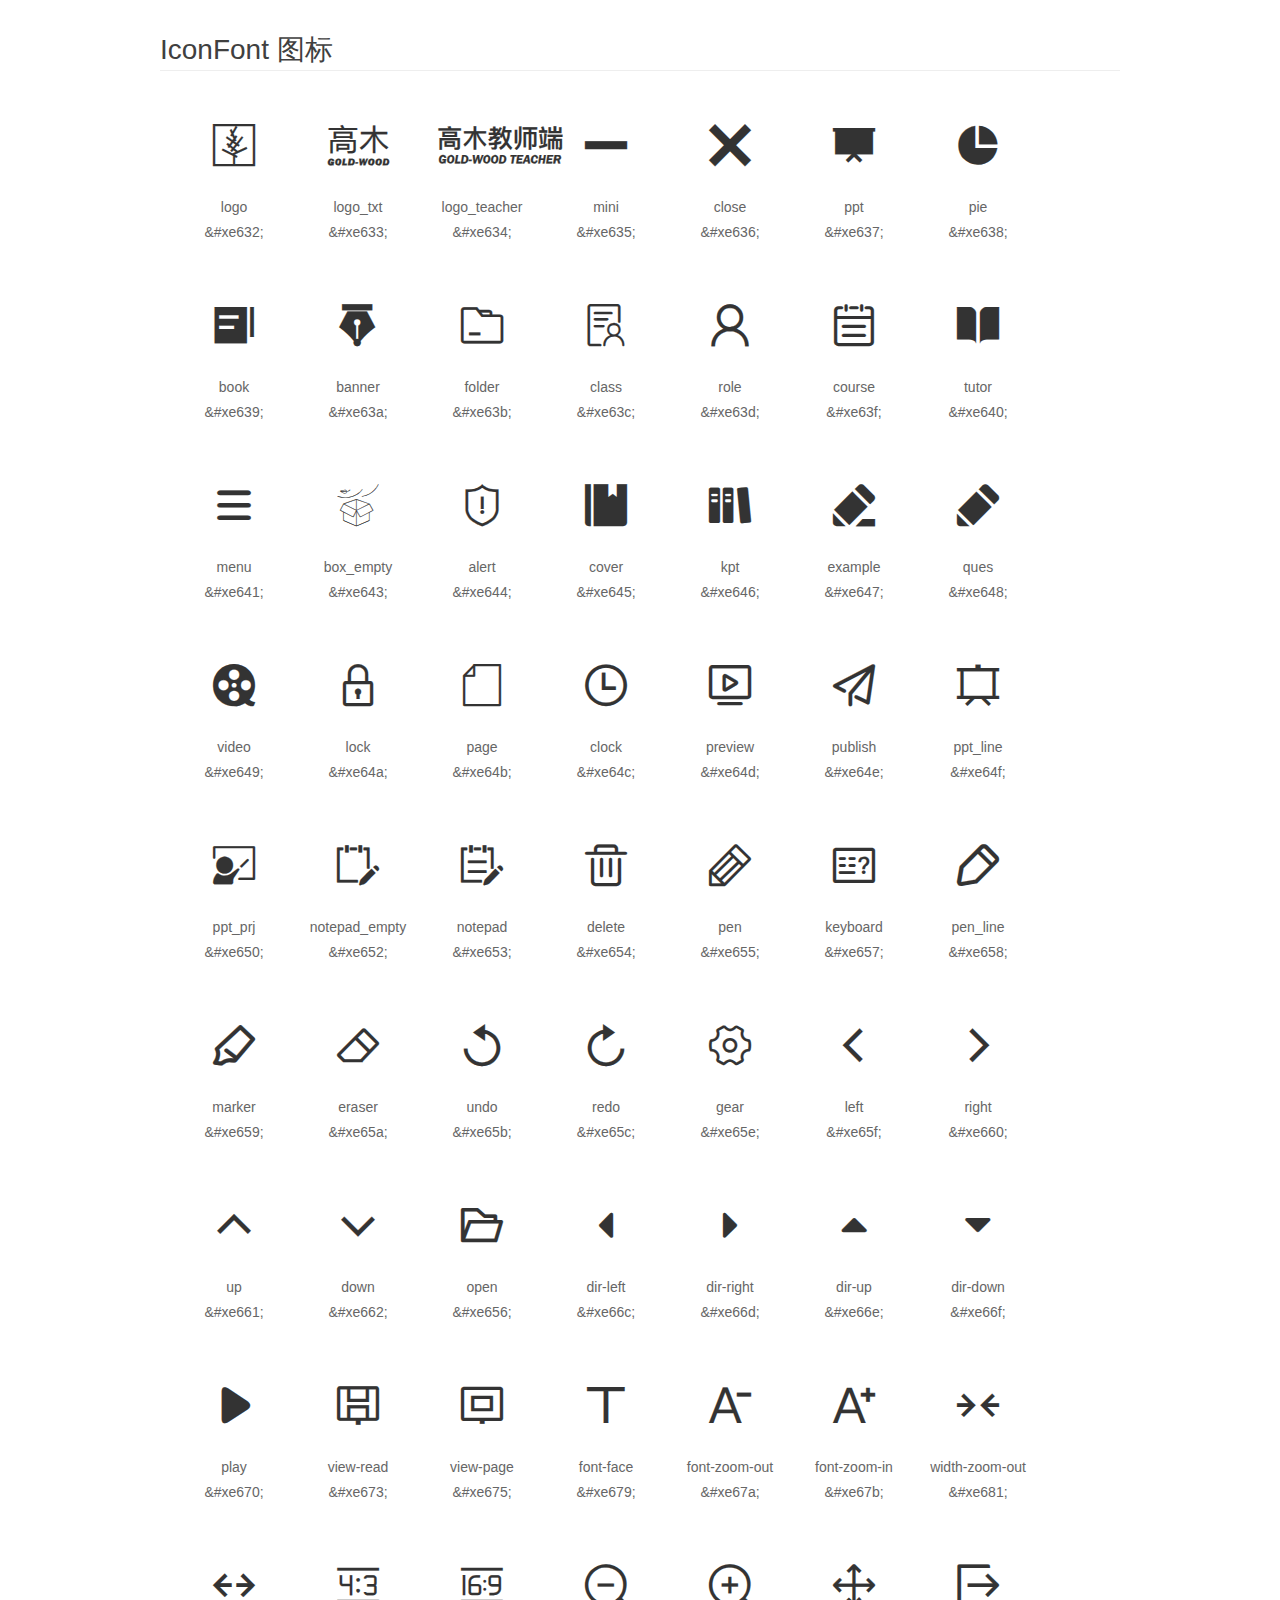
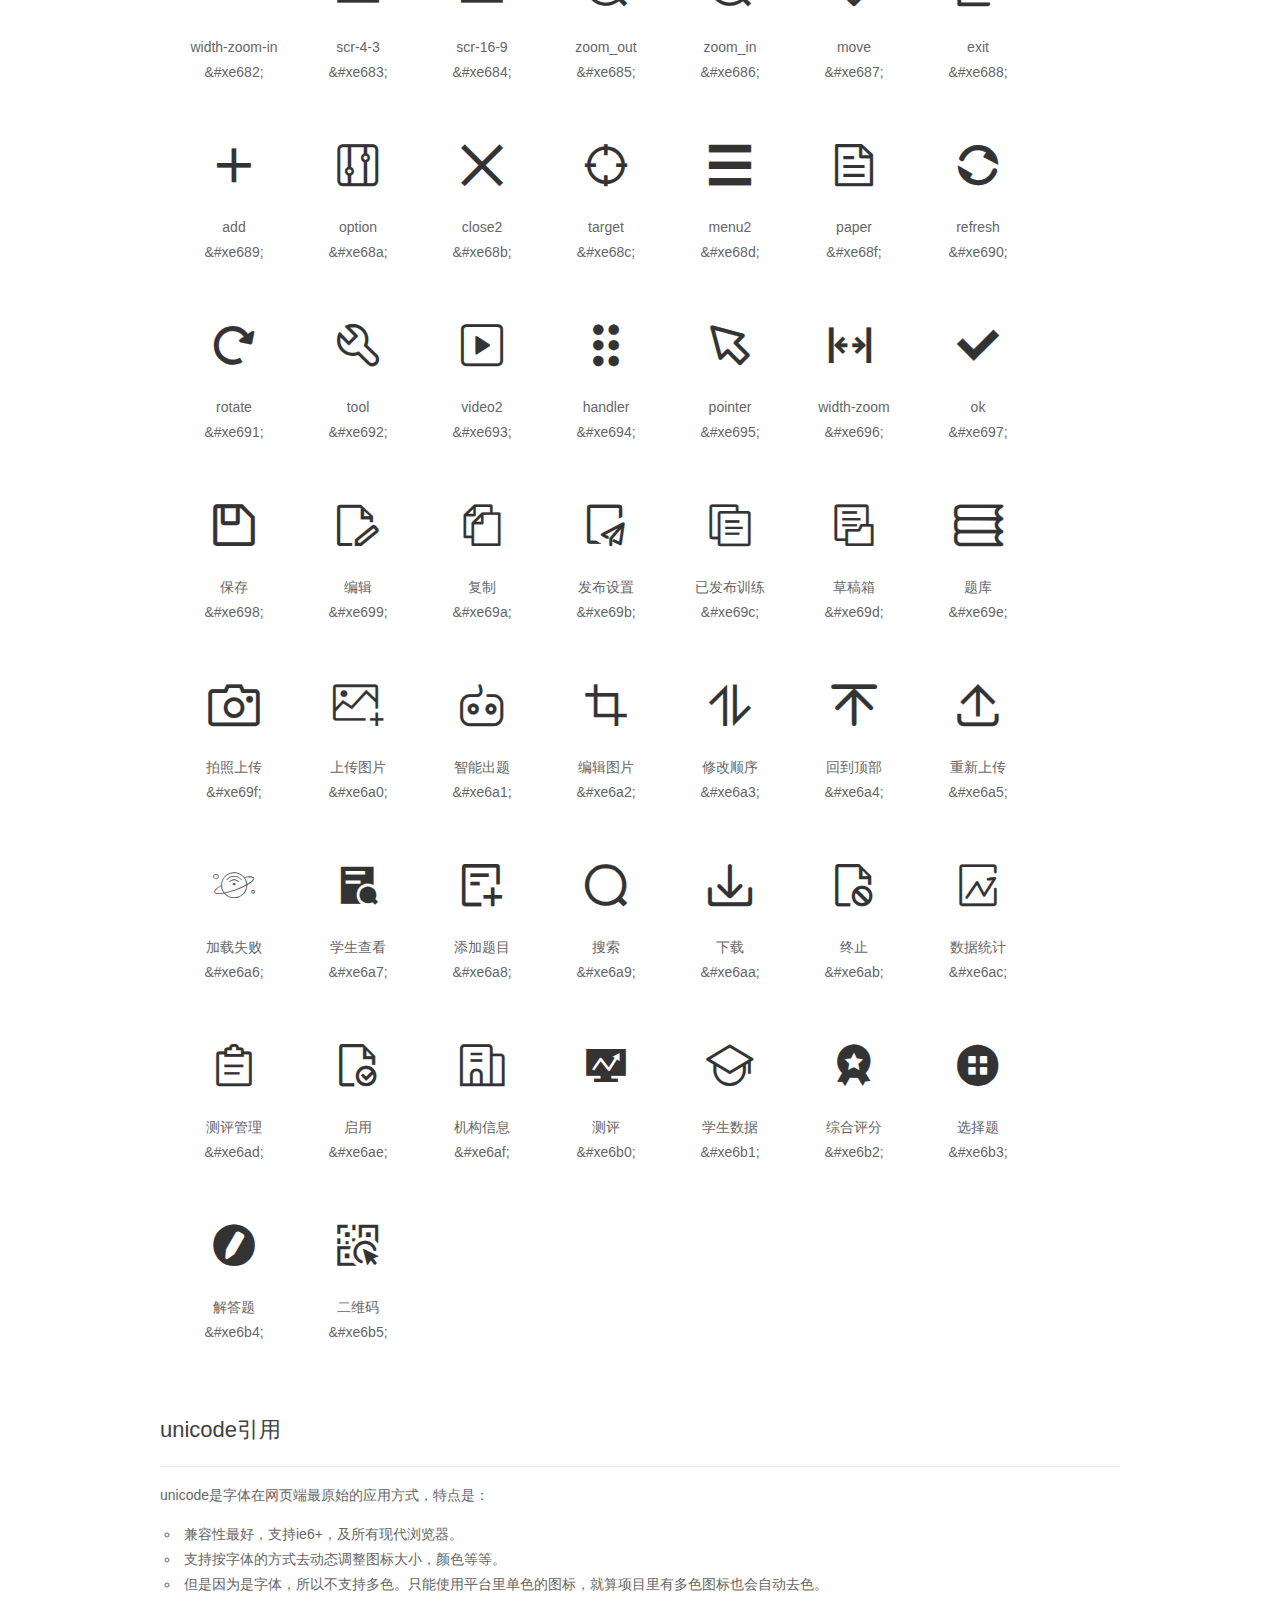
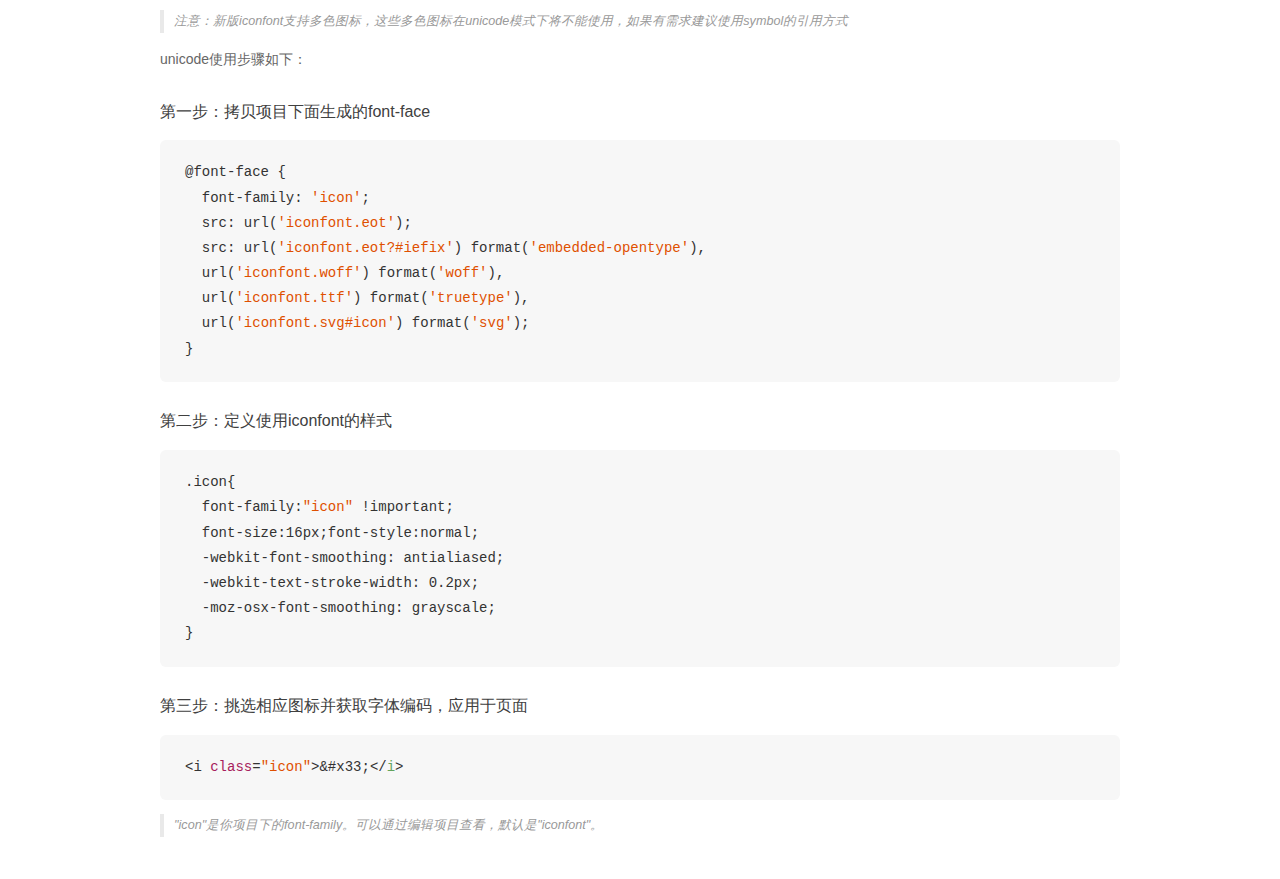
<file: iconfont/demo_unicode.html>
<!DOCTYPE html>
<html>
<head>
    <meta charset="utf-8"/>
    <title>IconFont</title>
    <link rel="stylesheet" href="demo.css">

    <style type="text/css">

        @font-face {font-family: "icon";
          src: url('iconfont.eot'); /* IE9*/
          src: url('iconfont.eot#iefix') format('embedded-opentype'), /* IE6-IE8 */
          url('iconfont.woff') format('woff'), /* chrome, firefox */
          url('iconfont.ttf') format('truetype'), /* chrome, firefox, opera, Safari, Android, iOS 4.2+*/
          url('iconfont.svg#icon') format('svg'); /* iOS 4.1- */
        }

        .icon {
          font-family:"icon" !important;
          font-size:16px;
          font-style:normal;
          -webkit-font-smoothing: antialiased;
          -webkit-text-stroke-width: 0.2px;
          -moz-osx-font-smoothing: grayscale;
        }

    </style>
</head>
<body>
    <div class="main markdown">
        <h1>IconFont 图标</h1>
        <ul class="icon_lists clear">
            
                <li>
                <i class="icon icon">&#xe632;</i>
                    <div class="name">logo</div>
                    <div class="code">&amp;#xe632;</div>
                </li>
            
                <li>
                <i class="icon icon">&#xe633;</i>
                    <div class="name">logo_txt</div>
                    <div class="code">&amp;#xe633;</div>
                </li>
            
                <li>
                <i class="icon icon">&#xe634;</i>
                    <div class="name">logo_teacher</div>
                    <div class="code">&amp;#xe634;</div>
                </li>
            
                <li>
                <i class="icon icon">&#xe635;</i>
                    <div class="name">mini</div>
                    <div class="code">&amp;#xe635;</div>
                </li>
            
                <li>
                <i class="icon icon">&#xe636;</i>
                    <div class="name">close</div>
                    <div class="code">&amp;#xe636;</div>
                </li>
            
                <li>
                <i class="icon icon">&#xe637;</i>
                    <div class="name">ppt</div>
                    <div class="code">&amp;#xe637;</div>
                </li>
            
                <li>
                <i class="icon icon">&#xe638;</i>
                    <div class="name">pie</div>
                    <div class="code">&amp;#xe638;</div>
                </li>
            
                <li>
                <i class="icon icon">&#xe639;</i>
                    <div class="name">book</div>
                    <div class="code">&amp;#xe639;</div>
                </li>
            
                <li>
                <i class="icon icon">&#xe63a;</i>
                    <div class="name">banner</div>
                    <div class="code">&amp;#xe63a;</div>
                </li>
            
                <li>
                <i class="icon icon">&#xe63b;</i>
                    <div class="name">folder</div>
                    <div class="code">&amp;#xe63b;</div>
                </li>
            
                <li>
                <i class="icon icon">&#xe63c;</i>
                    <div class="name">class</div>
                    <div class="code">&amp;#xe63c;</div>
                </li>
            
                <li>
                <i class="icon icon">&#xe63d;</i>
                    <div class="name">role</div>
                    <div class="code">&amp;#xe63d;</div>
                </li>
            
                <li>
                <i class="icon icon">&#xe63f;</i>
                    <div class="name">course</div>
                    <div class="code">&amp;#xe63f;</div>
                </li>
            
                <li>
                <i class="icon icon">&#xe640;</i>
                    <div class="name">tutor</div>
                    <div class="code">&amp;#xe640;</div>
                </li>
            
                <li>
                <i class="icon icon">&#xe641;</i>
                    <div class="name">menu</div>
                    <div class="code">&amp;#xe641;</div>
                </li>
            
                <li>
                <i class="icon icon">&#xe643;</i>
                    <div class="name">box_empty</div>
                    <div class="code">&amp;#xe643;</div>
                </li>
            
                <li>
                <i class="icon icon">&#xe644;</i>
                    <div class="name">alert</div>
                    <div class="code">&amp;#xe644;</div>
                </li>
            
                <li>
                <i class="icon icon">&#xe645;</i>
                    <div class="name">cover</div>
                    <div class="code">&amp;#xe645;</div>
                </li>
            
                <li>
                <i class="icon icon">&#xe646;</i>
                    <div class="name">kpt</div>
                    <div class="code">&amp;#xe646;</div>
                </li>
            
                <li>
                <i class="icon icon">&#xe647;</i>
                    <div class="name">example</div>
                    <div class="code">&amp;#xe647;</div>
                </li>
            
                <li>
                <i class="icon icon">&#xe648;</i>
                    <div class="name">ques</div>
                    <div class="code">&amp;#xe648;</div>
                </li>
            
                <li>
                <i class="icon icon">&#xe649;</i>
                    <div class="name">video</div>
                    <div class="code">&amp;#xe649;</div>
                </li>
            
                <li>
                <i class="icon icon">&#xe64a;</i>
                    <div class="name">lock</div>
                    <div class="code">&amp;#xe64a;</div>
                </li>
            
                <li>
                <i class="icon icon">&#xe64b;</i>
                    <div class="name">page</div>
                    <div class="code">&amp;#xe64b;</div>
                </li>
            
                <li>
                <i class="icon icon">&#xe64c;</i>
                    <div class="name">clock</div>
                    <div class="code">&amp;#xe64c;</div>
                </li>
            
                <li>
                <i class="icon icon">&#xe64d;</i>
                    <div class="name">preview</div>
                    <div class="code">&amp;#xe64d;</div>
                </li>
            
                <li>
                <i class="icon icon">&#xe64e;</i>
                    <div class="name">publish</div>
                    <div class="code">&amp;#xe64e;</div>
                </li>
            
                <li>
                <i class="icon icon">&#xe64f;</i>
                    <div class="name">ppt_line</div>
                    <div class="code">&amp;#xe64f;</div>
                </li>
            
                <li>
                <i class="icon icon">&#xe650;</i>
                    <div class="name">ppt_prj</div>
                    <div class="code">&amp;#xe650;</div>
                </li>
            
                <li>
                <i class="icon icon">&#xe652;</i>
                    <div class="name">notepad_empty</div>
                    <div class="code">&amp;#xe652;</div>
                </li>
            
                <li>
                <i class="icon icon">&#xe653;</i>
                    <div class="name">notepad</div>
                    <div class="code">&amp;#xe653;</div>
                </li>
            
                <li>
                <i class="icon icon">&#xe654;</i>
                    <div class="name">delete</div>
                    <div class="code">&amp;#xe654;</div>
                </li>
            
                <li>
                <i class="icon icon">&#xe655;</i>
                    <div class="name">pen</div>
                    <div class="code">&amp;#xe655;</div>
                </li>
            
                <li>
                <i class="icon icon">&#xe657;</i>
                    <div class="name">keyboard</div>
                    <div class="code">&amp;#xe657;</div>
                </li>
            
                <li>
                <i class="icon icon">&#xe658;</i>
                    <div class="name">pen_line</div>
                    <div class="code">&amp;#xe658;</div>
                </li>
            
                <li>
                <i class="icon icon">&#xe659;</i>
                    <div class="name">marker</div>
                    <div class="code">&amp;#xe659;</div>
                </li>
            
                <li>
                <i class="icon icon">&#xe65a;</i>
                    <div class="name">eraser</div>
                    <div class="code">&amp;#xe65a;</div>
                </li>
            
                <li>
                <i class="icon icon">&#xe65b;</i>
                    <div class="name">undo</div>
                    <div class="code">&amp;#xe65b;</div>
                </li>
            
                <li>
                <i class="icon icon">&#xe65c;</i>
                    <div class="name">redo</div>
                    <div class="code">&amp;#xe65c;</div>
                </li>
            
                <li>
                <i class="icon icon">&#xe65e;</i>
                    <div class="name">gear</div>
                    <div class="code">&amp;#xe65e;</div>
                </li>
            
                <li>
                <i class="icon icon">&#xe65f;</i>
                    <div class="name">left</div>
                    <div class="code">&amp;#xe65f;</div>
                </li>
            
                <li>
                <i class="icon icon">&#xe660;</i>
                    <div class="name">right</div>
                    <div class="code">&amp;#xe660;</div>
                </li>
            
                <li>
                <i class="icon icon">&#xe661;</i>
                    <div class="name">up</div>
                    <div class="code">&amp;#xe661;</div>
                </li>
            
                <li>
                <i class="icon icon">&#xe662;</i>
                    <div class="name">down</div>
                    <div class="code">&amp;#xe662;</div>
                </li>
            
                <li>
                <i class="icon icon">&#xe656;</i>
                    <div class="name">open</div>
                    <div class="code">&amp;#xe656;</div>
                </li>
            
                <li>
                <i class="icon icon">&#xe66c;</i>
                    <div class="name">dir-left</div>
                    <div class="code">&amp;#xe66c;</div>
                </li>
            
                <li>
                <i class="icon icon">&#xe66d;</i>
                    <div class="name">dir-right</div>
                    <div class="code">&amp;#xe66d;</div>
                </li>
            
                <li>
                <i class="icon icon">&#xe66e;</i>
                    <div class="name">dir-up</div>
                    <div class="code">&amp;#xe66e;</div>
                </li>
            
                <li>
                <i class="icon icon">&#xe66f;</i>
                    <div class="name">dir-down</div>
                    <div class="code">&amp;#xe66f;</div>
                </li>
            
                <li>
                <i class="icon icon">&#xe670;</i>
                    <div class="name">play</div>
                    <div class="code">&amp;#xe670;</div>
                </li>
            
                <li>
                <i class="icon icon">&#xe673;</i>
                    <div class="name">view-read</div>
                    <div class="code">&amp;#xe673;</div>
                </li>
            
                <li>
                <i class="icon icon">&#xe675;</i>
                    <div class="name">view-page</div>
                    <div class="code">&amp;#xe675;</div>
                </li>
            
                <li>
                <i class="icon icon">&#xe679;</i>
                    <div class="name">font-face</div>
                    <div class="code">&amp;#xe679;</div>
                </li>
            
                <li>
                <i class="icon icon">&#xe67a;</i>
                    <div class="name">font-zoom-out</div>
                    <div class="code">&amp;#xe67a;</div>
                </li>
            
                <li>
                <i class="icon icon">&#xe67b;</i>
                    <div class="name">font-zoom-in</div>
                    <div class="code">&amp;#xe67b;</div>
                </li>
            
                <li>
                <i class="icon icon">&#xe681;</i>
                    <div class="name">width-zoom-out</div>
                    <div class="code">&amp;#xe681;</div>
                </li>
            
                <li>
                <i class="icon icon">&#xe682;</i>
                    <div class="name">width-zoom-in</div>
                    <div class="code">&amp;#xe682;</div>
                </li>
            
                <li>
                <i class="icon icon">&#xe683;</i>
                    <div class="name">scr-4-3</div>
                    <div class="code">&amp;#xe683;</div>
                </li>
            
                <li>
                <i class="icon icon">&#xe684;</i>
                    <div class="name">scr-16-9</div>
                    <div class="code">&amp;#xe684;</div>
                </li>
            
                <li>
                <i class="icon icon">&#xe685;</i>
                    <div class="name">zoom_out</div>
                    <div class="code">&amp;#xe685;</div>
                </li>
            
                <li>
                <i class="icon icon">&#xe686;</i>
                    <div class="name">zoom_in</div>
                    <div class="code">&amp;#xe686;</div>
                </li>
            
                <li>
                <i class="icon icon">&#xe687;</i>
                    <div class="name">move</div>
                    <div class="code">&amp;#xe687;</div>
                </li>
            
                <li>
                <i class="icon icon">&#xe688;</i>
                    <div class="name">exit</div>
                    <div class="code">&amp;#xe688;</div>
                </li>
            
                <li>
                <i class="icon icon">&#xe689;</i>
                    <div class="name">add</div>
                    <div class="code">&amp;#xe689;</div>
                </li>
            
                <li>
                <i class="icon icon">&#xe68a;</i>
                    <div class="name">option</div>
                    <div class="code">&amp;#xe68a;</div>
                </li>
            
                <li>
                <i class="icon icon">&#xe68b;</i>
                    <div class="name">close2</div>
                    <div class="code">&amp;#xe68b;</div>
                </li>
            
                <li>
                <i class="icon icon">&#xe68c;</i>
                    <div class="name">target</div>
                    <div class="code">&amp;#xe68c;</div>
                </li>
            
                <li>
                <i class="icon icon">&#xe68d;</i>
                    <div class="name">menu2</div>
                    <div class="code">&amp;#xe68d;</div>
                </li>
            
                <li>
                <i class="icon icon">&#xe68f;</i>
                    <div class="name">paper</div>
                    <div class="code">&amp;#xe68f;</div>
                </li>
            
                <li>
                <i class="icon icon">&#xe690;</i>
                    <div class="name">refresh</div>
                    <div class="code">&amp;#xe690;</div>
                </li>
            
                <li>
                <i class="icon icon">&#xe691;</i>
                    <div class="name">rotate</div>
                    <div class="code">&amp;#xe691;</div>
                </li>
            
                <li>
                <i class="icon icon">&#xe692;</i>
                    <div class="name">tool</div>
                    <div class="code">&amp;#xe692;</div>
                </li>
            
                <li>
                <i class="icon icon">&#xe693;</i>
                    <div class="name">video2</div>
                    <div class="code">&amp;#xe693;</div>
                </li>
            
                <li>
                <i class="icon icon">&#xe694;</i>
                    <div class="name">handler</div>
                    <div class="code">&amp;#xe694;</div>
                </li>
            
                <li>
                <i class="icon icon">&#xe695;</i>
                    <div class="name">pointer</div>
                    <div class="code">&amp;#xe695;</div>
                </li>
            
                <li>
                <i class="icon icon">&#xe696;</i>
                    <div class="name">width-zoom</div>
                    <div class="code">&amp;#xe696;</div>
                </li>
            
                <li>
                <i class="icon icon">&#xe697;</i>
                    <div class="name">ok</div>
                    <div class="code">&amp;#xe697;</div>
                </li>
            
                <li>
                <i class="icon icon">&#xe698;</i>
                    <div class="name">保存</div>
                    <div class="code">&amp;#xe698;</div>
                </li>
            
                <li>
                <i class="icon icon">&#xe699;</i>
                    <div class="name">编辑</div>
                    <div class="code">&amp;#xe699;</div>
                </li>
            
                <li>
                <i class="icon icon">&#xe69a;</i>
                    <div class="name">复制</div>
                    <div class="code">&amp;#xe69a;</div>
                </li>
            
                <li>
                <i class="icon icon">&#xe69b;</i>
                    <div class="name">发布设置</div>
                    <div class="code">&amp;#xe69b;</div>
                </li>
            
                <li>
                <i class="icon icon">&#xe69c;</i>
                    <div class="name">已发布训练</div>
                    <div class="code">&amp;#xe69c;</div>
                </li>
            
                <li>
                <i class="icon icon">&#xe69d;</i>
                    <div class="name">草稿箱</div>
                    <div class="code">&amp;#xe69d;</div>
                </li>
            
                <li>
                <i class="icon icon">&#xe69e;</i>
                    <div class="name">题库</div>
                    <div class="code">&amp;#xe69e;</div>
                </li>
            
                <li>
                <i class="icon icon">&#xe69f;</i>
                    <div class="name">拍照上传</div>
                    <div class="code">&amp;#xe69f;</div>
                </li>
            
                <li>
                <i class="icon icon">&#xe6a0;</i>
                    <div class="name">上传图片</div>
                    <div class="code">&amp;#xe6a0;</div>
                </li>
            
                <li>
                <i class="icon icon">&#xe6a1;</i>
                    <div class="name">智能出题</div>
                    <div class="code">&amp;#xe6a1;</div>
                </li>
            
                <li>
                <i class="icon icon">&#xe6a2;</i>
                    <div class="name">编辑图片</div>
                    <div class="code">&amp;#xe6a2;</div>
                </li>
            
                <li>
                <i class="icon icon">&#xe6a3;</i>
                    <div class="name">修改顺序</div>
                    <div class="code">&amp;#xe6a3;</div>
                </li>
            
                <li>
                <i class="icon icon">&#xe6a4;</i>
                    <div class="name">回到顶部</div>
                    <div class="code">&amp;#xe6a4;</div>
                </li>
            
                <li>
                <i class="icon icon">&#xe6a5;</i>
                    <div class="name">重新上传</div>
                    <div class="code">&amp;#xe6a5;</div>
                </li>
            
                <li>
                <i class="icon icon">&#xe6a6;</i>
                    <div class="name">加载失败</div>
                    <div class="code">&amp;#xe6a6;</div>
                </li>
            
                <li>
                <i class="icon icon">&#xe6a7;</i>
                    <div class="name">学生查看</div>
                    <div class="code">&amp;#xe6a7;</div>
                </li>
            
                <li>
                <i class="icon icon">&#xe6a8;</i>
                    <div class="name">添加题目</div>
                    <div class="code">&amp;#xe6a8;</div>
                </li>
            
                <li>
                <i class="icon icon">&#xe6a9;</i>
                    <div class="name">搜索</div>
                    <div class="code">&amp;#xe6a9;</div>
                </li>
            
                <li>
                <i class="icon icon">&#xe6aa;</i>
                    <div class="name">下载</div>
                    <div class="code">&amp;#xe6aa;</div>
                </li>
            
                <li>
                <i class="icon icon">&#xe6ab;</i>
                    <div class="name">终止</div>
                    <div class="code">&amp;#xe6ab;</div>
                </li>
            
                <li>
                <i class="icon icon">&#xe6ac;</i>
                    <div class="name">数据统计</div>
                    <div class="code">&amp;#xe6ac;</div>
                </li>
            
                <li>
                <i class="icon icon">&#xe6ad;</i>
                    <div class="name">测评管理</div>
                    <div class="code">&amp;#xe6ad;</div>
                </li>
            
                <li>
                <i class="icon icon">&#xe6ae;</i>
                    <div class="name">启用</div>
                    <div class="code">&amp;#xe6ae;</div>
                </li>
            
                <li>
                <i class="icon icon">&#xe6af;</i>
                    <div class="name">机构信息</div>
                    <div class="code">&amp;#xe6af;</div>
                </li>
            
                <li>
                <i class="icon icon">&#xe6b0;</i>
                    <div class="name">测评</div>
                    <div class="code">&amp;#xe6b0;</div>
                </li>
            
                <li>
                <i class="icon icon">&#xe6b1;</i>
                    <div class="name">学生数据</div>
                    <div class="code">&amp;#xe6b1;</div>
                </li>
            
                <li>
                <i class="icon icon">&#xe6b2;</i>
                    <div class="name">综合评分</div>
                    <div class="code">&amp;#xe6b2;</div>
                </li>
            
                <li>
                <i class="icon icon">&#xe6b3;</i>
                    <div class="name">选择题</div>
                    <div class="code">&amp;#xe6b3;</div>
                </li>
            
                <li>
                <i class="icon icon">&#xe6b4;</i>
                    <div class="name">解答题</div>
                    <div class="code">&amp;#xe6b4;</div>
                </li>
            
                <li>
                <i class="icon icon">&#xe6b5;</i>
                    <div class="name">二维码</div>
                    <div class="code">&amp;#xe6b5;</div>
                </li>
            
        </ul>
        <h2 id="unicode-">unicode引用</h2>
        <hr>

        <p>unicode是字体在网页端最原始的应用方式，特点是：</p>
        <ul>
        <li>兼容性最好，支持ie6+，及所有现代浏览器。</li>
        <li>支持按字体的方式去动态调整图标大小，颜色等等。</li>
        <li>但是因为是字体，所以不支持多色。只能使用平台里单色的图标，就算项目里有多色图标也会自动去色。</li>
        </ul>
        <blockquote>
        <p>注意：新版iconfont支持多色图标，这些多色图标在unicode模式下将不能使用，如果有需求建议使用symbol的引用方式</p>
        </blockquote>
        <p>unicode使用步骤如下：</p>
        <h3 id="-font-face">第一步：拷贝项目下面生成的font-face</h3>
        <pre><code class="lang-js hljs javascript">@font-face {
  font-family: <span class="hljs-string">'icon'</span>;
  src: url(<span class="hljs-string">'iconfont.eot'</span>);
  src: url(<span class="hljs-string">'iconfont.eot?#iefix'</span>) format(<span class="hljs-string">'embedded-opentype'</span>),
  url(<span class="hljs-string">'iconfont.woff'</span>) format(<span class="hljs-string">'woff'</span>),
  url(<span class="hljs-string">'iconfont.ttf'</span>) format(<span class="hljs-string">'truetype'</span>),
  url(<span class="hljs-string">'iconfont.svg#icon'</span>) format(<span class="hljs-string">'svg'</span>);
}
</code></pre>
        <h3 id="-iconfont-">第二步：定义使用iconfont的样式</h3>
        <pre><code class="lang-js hljs javascript">.icon{
  font-family:<span class="hljs-string">"icon"</span> !important;
  font-size:<span class="hljs-number">16</span>px;font-style:normal;
  -webkit-font-smoothing: antialiased;
  -webkit-text-stroke-width: <span class="hljs-number">0.2</span>px;
  -moz-osx-font-smoothing: grayscale;
}
</code></pre>
        <h3 id="-">第三步：挑选相应图标并获取字体编码，应用于页面</h3>
        <pre><code class="lang-js hljs javascript">&lt;i <span class="hljs-class"><span class="hljs-keyword">class</span></span>=<span class="hljs-string">"icon"</span>&gt;&amp;#x33;<span class="xml"><span class="hljs-tag">&lt;/<span class="hljs-name">i</span>&gt;</span></span></code></pre>

        <blockquote>
        <p>"icon"是你项目下的font-family。可以通过编辑项目查看，默认是"iconfont"。</p>
        </blockquote>
    </div>


</body>
</html>
</file>
<file: LTcrop.css>
/*
 * @Author: Terence
 * @Date:   2018-06-04 18:29:57
 * @Last Modified by: Terence
 * @Last Modified time: 2019-09-10 14:15:42
*/


[LTcrop_id="lt"] {
	position: absolute;
	-webkit-box-sizing: border-box;
	box-sizing: border-box;
	top: 0;
	left: 0;
	width: 50px;
	height: 50px;
	border-top: 5px solid #fff;
	border-left: 5px solid #fff;
	cursor: nw-resize;
}

[LTcrop_id="ct"] {
	position: absolute;
	-webkit-box-sizing: border-box;
	box-sizing: border-box;
	top: 0;
	left: 50%;
	margin-left: -25px;
	width: 50px;
	height: 5px;
	border-top: 5px solid #fff;
	cursor: ns-resize;
}


[LTcrop_id="rt"] {
	position: absolute;
	-webkit-box-sizing: border-box;
	box-sizing: border-box;
	top: 0;
	right: 0;
	width: 50px;
	height: 50px;
	border-top: 5px solid #fff;
	border-right: 5px solid #fff;
	cursor: ne-resize;
}

[LTcrop_id="lc"] {
	position: absolute;
	-webkit-box-sizing: border-box;
	box-sizing: border-box;
	top: 50%;
	left: 0;
	width: 5px;
	height: 50px;
	margin-top: -25px;
	border-left: 5px solid #fff;
	cursor: ew-resize;
}

[LTcrop_id="rc"] {
	position: absolute;
	-webkit-box-sizing: border-box;
	box-sizing: border-box;
	top: 50%;
	right: 0;
	width: 5px;
	height: 50px;
	margin-top: -25px;
	border-right: 5px solid #fff;
	cursor: ew-resize;
}

[LTcrop_id="lb"] {
	position: absolute;
	-webkit-box-sizing: border-box;
	box-sizing: border-box;
	bottom: 0;
	left: 0;
	width: 50px;
	height: 50px;
	border-left: 5px solid #fff;
	border-bottom: 5px solid #fff;
	cursor: sw-resize;
}

[LTcrop_id="cb"] {
	position: absolute;
	-webkit-box-sizing: border-box;
	box-sizing: border-box;
	bottom: 0;
	left: 50%;
	margin-left: -25px;
	width: 50px;
	height: 5px;
	border-bottom: 5px solid #fff;
	cursor: ns-resize;
}

[LTcrop_id="rb"] {
	position: absolute;
	-webkit-box-sizing: border-box;
	box-sizing: border-box;
	bottom: 0;
	right: 0;
	width: 50px;
	height: 50px;
	border-right: 5px solid #fff;
	border-bottom: 5px solid #fff;
	cursor: se-resize;
}

[LTcrop_id="cover"] {
	position: absolute;
	display: none;
	-webkit-box-sizing: border-box;
	box-sizing: border-box;
	z-index: 100;
	cursor: move;
}

[LTcrop_id="img"] {
	position: absolute;
	z-index: 99;
	border: none;
	outline: none;
	margin: 0;
	padding: 0;
}
[ltcrop_id="croppingBox"] {
	position: relative;
	width: 100%;
	height: 100%;
	background: rgba(0, 0, 0, .5);
	overflow: hidden;
}

[ltcrop_id="toolbar"], [ltcrop_id="operabar"] {
	position: absolute;
	width: 388px;
	height: 50px;
	font-size: 14px;
	line-height: 50px;
	z-index: 101;
	background: #000;
	border-radius: 5px;
	overflow: hidden;
	-weikit-transition: .2s;
	transition: .2s;
}

[ltcrop_id="cropbtn"] {
	display: inline-block;
	width: 30%;
	text-align: center;
	color: #fff;
	cursor: pointer;
	font-style: normal;
}

[ltcrop_id="rotatebtn"] {
	display: inline-block;
	width: 30%;
	text-align: center;
	color: #fff;
	cursor: pointer;
	font-style: normal;
}

[ltcrop_id="confirmbtn"] {
	position: absolute;
	top: 7px;
	right: 30px;
	width: 90px;
	height: 36px;
	line-height: 36px;
	text-align: center;
	color: #0082E7;
	border-radius: 3px;
	cursor: pointer;
	background: #fff;
	font-style: normal;
}

[ltcrop_id="scalebar"] {
	width: 400px;
	height: 50px;
	background: rgba(0, 0, 0, .5);
	border-radius: 3px;
	z-index: 103;
	-weikit-transition: .2s;
	transition: .2s;
}

[ltcrop_id="scaleup"] {
	position: absolute;
	top: 16px;
	right: 37px;
	color: #fff;
}

[ltcrop_id="scaledown"] {
	position: absolute;
	top: 16px;
	left: 37px;
	color: #fff;
}

[ltcrop_id="scalebtnWrap"] {
	position: absolute;
	top: 24px;
	left: 71px;
	width: 258px;
	height: 2px;
	background: #fff;
}

[ltcrop_id="scalebtn"] {
	position: absolute;
	left: 0;
	top: -6px;
	width: 14px;
	height: 14px;
	border-radius: 50%;
	background: #0082E7;
}

[ltcrop_id="save"], [ltcrop_id="cancel"] {
	position: absolute;
	width: 90px;
	height: 36px;
	top: 7px;
	line-height: 36px;
	text-align: center;
	color: #0082E7;
	border-radius: 3px;
	cursor: pointer;
	background: #fff;
}

[ltcrop_id="save"] {
	left: 65px;
}

[ltcrop_id="cancel"] {
	right: 65px;
}

[ltcrop_id="setCropWrap"] {
	position: absolute; top: 0; left: -400px; z-index: 101; line-height: 40px; transition: .2s;
}

[ltcrop_id="widthLabel"], [ltcrop_id="heightLabel"] {
	color: #fff;
}

[ltcrop_id="inputWidth"], [ltcrop_id="inputHeight"] {
	width: 60px; height: 20px; border: none; outline: none; margin:0 10px;
}
</file>
<file: iconfont/iconfont.css>
@font-face {font-family: "icon";
  src: url('iconfont.eot?t=1528347564477'); /* IE9*/
  src: url('iconfont.eot?t=1528347564477#iefix') format('embedded-opentype'), /* IE6-IE8 */
  url('[data-uri]') format('woff'),
  url('iconfont.ttf?t=1528347564477') format('truetype'), /* chrome, firefox, opera, Safari, Android, iOS 4.2+*/
  url('iconfont.svg?t=1528347564477#icon') format('svg'); /* iOS 4.1- */
}

.icon {
  font-family:"icon" !important;
  font-size:16px;
  font-style:normal;
  -webkit-font-smoothing: antialiased;
  -moz-osx-font-smoothing: grayscale;
}

.icon-logo:before { content: "\e632"; }

.icon-logo_txt:before { content: "\e633"; }

.icon-logo_teacher:before { content: "\e634"; }

.icon-mini:before { content: "\e635"; }

.icon-close:before { content: "\e636"; }

.icon-ppt:before { content: "\e637"; }

.icon-pie:before { content: "\e638"; }

.icon-book:before { content: "\e639"; }

.icon-banner:before { content: "\e63a"; }

.icon-folder:before { content: "\e63b"; }

.icon-class:before { content: "\e63c"; }

.icon-role:before { content: "\e63d"; }

.icon-course:before { content: "\e63f"; }

.icon-tutor:before { content: "\e640"; }

.icon-menu:before { content: "\e641"; }

.icon-box_empty:before { content: "\e643"; }

.icon-alert:before { content: "\e644"; }

.icon-cover:before { content: "\e645"; }

.icon-kpt:before { content: "\e646"; }

.icon-example:before { content: "\e647"; }

.icon-ques:before { content: "\e648"; }

.icon-video:before { content: "\e649"; }

.icon-lock:before { content: "\e64a"; }

.icon-page:before { content: "\e64b"; }

.icon-clock:before { content: "\e64c"; }

.icon-preview:before { content: "\e64d"; }

.icon-publish:before { content: "\e64e"; }

.icon-ppt_line:before { content: "\e64f"; }

.icon-ppt_prj:before { content: "\e650"; }

.icon-notepad_empty:before { content: "\e652"; }

.icon-notepad:before { content: "\e653"; }

.icon-delete:before { content: "\e654"; }

.icon-pen:before { content: "\e655"; }

.icon-keyboard:before { content: "\e657"; }

.icon-pen_line:before { content: "\e658"; }

.icon-marker:before { content: "\e659"; }

.icon-eraser:before { content: "\e65a"; }

.icon-undo:before { content: "\e65b"; }

.icon-redo:before { content: "\e65c"; }

.icon-gear:before { content: "\e65e"; }

.icon-left:before { content: "\e65f"; }

.icon-right:before { content: "\e660"; }

.icon-up:before { content: "\e661"; }

.icon-down:before { content: "\e662"; }

.icon-open:before { content: "\e656"; }

.icon-dir-left:before { content: "\e66c"; }

.icon-dir-right:before { content: "\e66d"; }

.icon-dir-up:before { content: "\e66e"; }

.icon-dir-down:before { content: "\e66f"; }

.icon-play:before { content: "\e670"; }

.icon-view-read:before { content: "\e673"; }

.icon-view-page:before { content: "\e675"; }

.icon-font-face:before { content: "\e679"; }

.icon-font-zoom-out:before { content: "\e67a"; }

.icon-font-zoom-in:before { content: "\e67b"; }

.icon-width-zoom-out:before { content: "\e681"; }

.icon-width-zoom-in:before { content: "\e682"; }

.icon-scr-4-3:before { content: "\e683"; }

.icon-scr-16-9:before { content: "\e684"; }

.icon-zoom_out:before { content: "\e685"; }

.icon-zoom_in:before { content: "\e686"; }

.icon-move:before { content: "\e687"; }

.icon-exit:before { content: "\e688"; }

.icon-add:before { content: "\e689"; }

.icon-option:before { content: "\e68a"; }

.icon-close1:before { content: "\e68b"; }

.icon-target:before { content: "\e68c"; }

.icon-menu1:before { content: "\e68d"; }

.icon-paper:before { content: "\e68f"; }

.icon-refresh:before { content: "\e690"; }

.icon-rotate:before { content: "\e691"; }

.icon-tool:before { content: "\e692"; }

.icon-video1:before { content: "\e693"; }

.icon-handler:before { content: "\e694"; }

.icon-pointer:before { content: "\e695"; }

.icon-width-zoom:before { content: "\e696"; }

.icon-ok:before { content: "\e697"; }

.icon-baocun:before { content: "\e698"; }

.icon-bianji:before { content: "\e699"; }

.icon-fuzhi:before { content: "\e69a"; }

.icon-fabushezhi:before { content: "\e69b"; }

.icon-yifabuxunlian:before { content: "\e69c"; }

.icon-caogaoxiang:before { content: "\e69d"; }

.icon-tiku:before { content: "\e69e"; }

.icon-paizhaoshangchuan:before { content: "\e69f"; }

.icon-shangchuantupian:before { content: "\e6a0"; }

.icon-zhinengchuti:before { content: "\e6a1"; }

.icon-bianjitupian:before { content: "\e6a2"; }

.icon-xiugaishunxu:before { content: "\e6a3"; }

.icon-huidaodingbu:before { content: "\e6a4"; }

.icon-zhongxinshangchuan:before { content: "\e6a5"; }

.icon-jiazaishibai:before { content: "\e6a6"; }

.icon-xueshengchakan:before { content: "\e6a7"; }

.icon-tianjiatimu:before { content: "\e6a8"; }

.icon-sousuo:before { content: "\e6a9"; }

.icon-xiazai:before { content: "\e6aa"; }

.icon-zhongzhi:before { content: "\e6ab"; }

.icon-shujutongji:before { content: "\e6ac"; }

.icon-cepingguanli:before { content: "\e6ad"; }

.icon-qiyong:before { content: "\e6ae"; }

.icon-jigouxinxi:before { content: "\e6af"; }

.icon-ceping:before { content: "\e6b0"; }

.icon-xueshengshuju:before { content: "\e6b1"; }

.icon-zonghepingfen:before { content: "\e6b2"; }

.icon-xuanzeti:before { content: "\e6b3"; }

.icon-jiedati:before { content: "\e6b4"; }

.icon-erweima:before { content: "\e6b5"; }
</file>
<file: iconfont/demo.css>
*{margin: 0;padding: 0;list-style: none;}
/*
KISSY CSS Reset
理念：1. reset 的目的不是清除浏览器的默认样式，这仅是部分工作。清除和重置是紧密不可分的。
2. reset 的目的不是让默认样式在所有浏览器下一致，而是减少默认样式有可能带来的问题。
3. reset 期望提供一套普适通用的基础样式。但没有银弹，推荐根据具体需求，裁剪和修改后再使用。
特色：1. 适应中文；2. 基于最新主流浏览器。
维护：玉伯<lifesinger@gmail.com>, 正淳<ragecarrier@gmail.com>
 */

/** 清除内外边距 **/
body, h1, h2, h3, h4, h5, h6, hr, p, blockquote, /* structural elements 结构元素 */
dl, dt, dd, ul, ol, li, /* list elements 列表元素 */
pre, /* text formatting elements 文本格式元素 */
form, fieldset, legend, button, input, textarea, /* form elements 表单元素 */
th, td /* table elements 表格元素 */ {
  margin: 0;
  padding: 0;
}

/** 设置默认字体 **/
body,
button, input, select, textarea /* for ie */ {
  font: 12px/1.5 tahoma, arial, \5b8b\4f53, sans-serif;
}
h1, h2, h3, h4, h5, h6 { font-size: 100%; }
address, cite, dfn, em, var { font-style: normal; } /* 将斜体扶正 */
code, kbd, pre, samp { font-family: courier new, courier, monospace; } /* 统一等宽字体 */
small { font-size: 12px; } /* 小于 12px 的中文很难阅读，让 small 正常化 */

/** 重置列表元素 **/
ul, ol { list-style: none; }

/** 重置文本格式元素 **/
a { text-decoration: none; }
a:hover { text-decoration: underline; }


/** 重置表单元素 **/
legend { color: #000; } /* for ie6 */
fieldset, img { border: 0; } /* img 搭车：让链接里的 img 无边框 */
button, input, select, textarea { font-size: 100%; } /* 使得表单元素在 ie 下能继承字体大小 */
/* 注：optgroup 无法扶正 */

/** 重置表格元素 **/
table { border-collapse: collapse; border-spacing: 0; }

/* 清除浮动 */
.ks-clear:after, .clear:after {
  content: '\20';
  display: block;
  height: 0;
  clear: both;
}
.ks-clear, .clear {
  *zoom: 1;
}

.main {
  padding: 30px 100px;
width: 960px;
margin: 0 auto;
}
.main h1{font-size:36px; color:#333; text-align:left;margin-bottom:30px; border-bottom: 1px solid #eee;}

.helps{margin-top:40px;}
.helps pre{
  padding:20px;
  margin:10px 0;
  border:solid 1px #e7e1cd;
  background-color: #fffdef;
  overflow: auto;
}

.icon_lists{
  width: 100% !important;

}

.icon_lists li{
  float:left;
  width: 100px;
  height:180px;
  text-align: center;
  list-style: none !important;
}
.icon_lists .icon{
  font-size: 42px;
  line-height: 100px;
  margin: 10px 0;
  color:#333;
  -webkit-transition: font-size 0.25s ease-out 0s;
  -moz-transition: font-size 0.25s ease-out 0s;
  transition: font-size 0.25s ease-out 0s;

}
.icon_lists .icon:hover{
  font-size: 100px;
}



.markdown {
  color: #666;
  font-size: 14px;
  line-height: 1.8;
}

.highlight {
  line-height: 1.5;
}

.markdown img {
  vertical-align: middle;
  max-width: 100%;
}

.markdown h1 {
  color: #404040;
  font-weight: 500;
  line-height: 40px;
  margin-bottom: 24px;
}

.markdown h2,
.markdown h3,
.markdown h4,
.markdown h5,
.markdown h6 {
  color: #404040;
  margin: 1.6em 0 0.6em 0;
  font-weight: 500;
  clear: both;
}

.markdown h1 {
  font-size: 28px;
}

.markdown h2 {
  font-size: 22px;
}

.markdown h3 {
  font-size: 16px;
}

.markdown h4 {
  font-size: 14px;
}

.markdown h5 {
  font-size: 12px;
}

.markdown h6 {
  font-size: 12px;
}

.markdown hr {
  height: 1px;
  border: 0;
  background: #e9e9e9;
  margin: 16px 0;
  clear: both;
}

.markdown p,
.markdown pre {
  margin: 1em 0;
}

.markdown > p,
.markdown > blockquote,
.markdown > .highlight,
.markdown > ol,
.markdown > ul {
  width: 80%;
}

.markdown ul > li {
  list-style: circle;
}

.markdown > ul li,
.markdown blockquote ul > li {
  margin-left: 20px;
  padding-left: 4px;
}

.markdown > ul li p,
.markdown > ol li p {
  margin: 0.6em 0;
}

.markdown ol > li {
  list-style: decimal;
}

.markdown > ol li,
.markdown blockquote ol > li {
  margin-left: 20px;
  padding-left: 4px;
}

.markdown code {
  margin: 0 3px;
  padding: 0 5px;
  background: #eee;
  border-radius: 3px;
}

.markdown pre {
  border-radius: 6px;
  background: #f7f7f7;
  padding: 20px;
}

.markdown pre code {
  border: none;
  background: #f7f7f7;
  margin: 0;
}

.markdown strong,
.markdown b {
  font-weight: 600;
}

.markdown > table {
  border-collapse: collapse;
  border-spacing: 0px;
  empty-cells: show;
  border: 1px solid #e9e9e9;
  width: 95%;
  margin-bottom: 24px;
}

.markdown > table th {
  white-space: nowrap;
  color: #333;
  font-weight: 600;

}

.markdown > table th,
.markdown > table td {
  border: 1px solid #e9e9e9;
  padding: 8px 16px;
  text-align: left;
}

.markdown > table th {
  background: #F7F7F7;
}

.markdown blockquote {
  font-size: 90%;
  color: #999;
  border-left: 4px solid #e9e9e9;
  padding-left: 0.8em;
  margin: 1em 0;
  font-style: italic;
}

.markdown blockquote p {
  margin: 0;
}

.markdown .anchor {
  opacity: 0;
  transition: opacity 0.3s ease;
  margin-left: 8px;
}

.markdown .waiting {
  color: #ccc;
}

.markdown h1:hover .anchor,
.markdown h2:hover .anchor,
.markdown h3:hover .anchor,
.markdown h4:hover .anchor,
.markdown h5:hover .anchor,
.markdown h6:hover .anchor {
  opacity: 1;
  display: inline-block;
}

.markdown > br,
.markdown > p > br {
  clear: both;
}


.hljs {
  display: block;
  background: white;
  padding: 0.5em;
  color: #333333;
  overflow-x: auto;
}

.hljs-comment,
.hljs-meta {
  color: #969896;
}

.hljs-string,
.hljs-variable,
.hljs-template-variable,
.hljs-strong,
.hljs-emphasis,
.hljs-quote {
  color: #df5000;
}

.hljs-keyword,
.hljs-selector-tag,
.hljs-type {
  color: #a71d5d;
}

.hljs-literal,
.hljs-symbol,
.hljs-bullet,
.hljs-attribute {
  color: #0086b3;
}

.hljs-section,
.hljs-name {
  color: #63a35c;
}

.hljs-tag {
  color: #333333;
}

.hljs-title,
.hljs-attr,
.hljs-selector-id,
.hljs-selector-class,
.hljs-selector-attr,
.hljs-selector-pseudo {
  color: #795da3;
}

.hljs-addition {
  color: #55a532;
  background-color: #eaffea;
}

.hljs-deletion {
  color: #bd2c00;
  background-color: #ffecec;
}

.hljs-link {
  text-decoration: underline;
}

pre{
  background: #fff;
}
</file>
